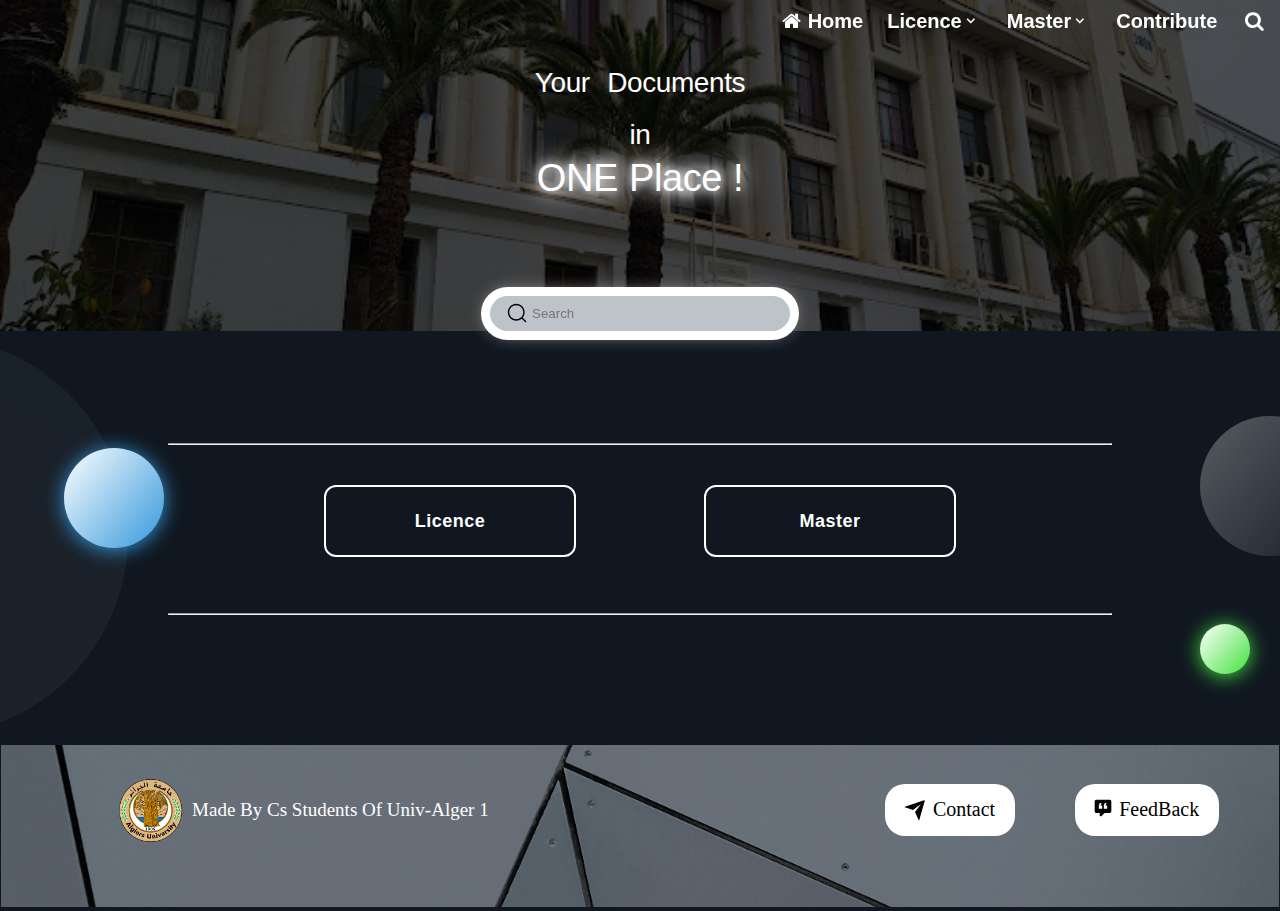
<file: index.html>
<!DOCTYPE html>
<html lang="en">
<head>
    <meta charset="UTF-8">
    <meta name="viewport" content="width=device-width, initial-scale=1.0">
    <link rel="stylesheet" href="./Style/style.css">
    <link rel="stylesheet" href="https://cdnjs.cloudflare.com/ajax/libs/font-awesome/4.7.0/css/font-awesome.min.css">
    <link rel="stylesheet" href="https://unpkg.com/boxicons@2.1.4/css/boxicons.min.css" />
    <script src="./Logic/dropdown.js"></script>
    <link rel="icon" type="image/png" href="./Images/Logo.png"/>
    <title>D</title>
</head>
<body>
<!-- Nav -->
 <div class="img">
    <nav class="nav">
     <ul> 
        <li><button class="navbtn" onclick="Home()"><i class="fa fa-fw fa-home"></i>Home</button></li>
        <li>
          <button class="navbtn" id="navbtn" onclick="Licence()" onclick="toggleDropdown(event, 'dropdown1')">Licence<i class="bx bx-chevron-down" id="arrow"></i></button>
          <div class="dropdown" id="dropdown1">
            <a href="./Pages/L1.html">L1</a>
            <a href="./Pages/L2.html">L2</a>
            <a href="./Pages/L3.html">L3</a>
          </div>
        </li>
        <li>
          <button class="navbtn" id="navbtn" onclick="Master()" onclick="toggleDropdown(event, 'dropdown2')">Master<i class="bx bx-chevron-down" id="arrow"></i></button>
          <div class="dropdown" id="dropdown2">
            <a href="./Pages/Master.html">M1</a>
            <a href="./Pages/Master.html">M2</a>
          </div>
        </li>
        <li><button class="navbtn" onclick="Contr()">Contribute</button></li>
        <li><button class="navbtn" id="SearchIcon"><i class="fa fa-fw fa-search"></i></button></li>
     </ul>
    </nav>
     <h1 class="headtxt">Your Documents <br></h1> <pre class="in">in</pre> 
      <h4 class="onep">ONE Place !</h4>

      <div class="group">
        <svg class="icon" aria-hidden="true" viewBox="0 0 24 24">
          <g>
              <path d="M21.53 20.47l-3.66-3.66C19.195 15.24 20 13.214 20 11c0-4.97-4.03-9-9-9s-9 4.03-9 9 4.03 9 9 9c2.215 0 4.24-.804 5.808-2.13l3.66 3.66c.147.146.34.22.53.22s.385-.073.53-.22c.295-.293.295-.767.002-1.06zM3.5 11c0-4.135 3.365-7.5 7.5-7.5s7.5 3.365 7.5 7.5-3.365 7.5-7.5 7.5-7.5-3.365-7.5-7.5z"></path>
          </g>
      </svg>
        <input type="search" placeholder="Search" class="input" id="search-input">
        <ul id="suggestions-list"></ul>
      </div>
</div>
<br><br><br><br>
<hr class="line">
<div class="circle0"></div>
<div class="circle1"></div>
<div class="circle2"></div>
<div class="circle5"></div>
<div class="hom">
<ul class="button-list">
    <li><button class="btn1" onclick="Licence()"><p>Licence</p></button></li>
    <li><button class="btn2" onclick="Master()"><p>Master</p></button></li>
</ul>
</div>
<hr class="gif">

<!-- Footer -->
<br>
<footer class="footer">
  <br>
    <img class="logo" src="./Images/Logo.png" >
    <p class="copyright">Made By Cs Students Of Univ-Alger 1<p>
      
      <div class="footer-content">
        <button class="cbtn" onclick="Contact()">
        <div class="svg-wrapper-1">
          <div class="svg-wrapper">
            <svg
              xmlns="http://www.w3.org/2000/svg"
              viewBox="0 0 24 24"
              width="24"
              height="24"
            >
              <path fill="none" d="M0 0h24v24H0z"></path>
              <path
                fill="currentColor"
                d="M1.946 9.315c-.522-.174-.527-.455.01-.634l19.087-6.362c.529-.176.832.12.684.638l-5.454 19.086c-.15.529-.455.547-.679.045L12 14l6-8-8 6-8.054-2.685z"
              ></path>
            </svg>
          </div>
        </div>
        <span>Contact</span>
      </button>
        <button class="cbtn" onclick="Feedback()">
        <div class="svg-wrapper-1">
          <div class="svg-wrapper">
            <svg xmlns="http://www.w3.org/2000/svg" width="1em" height="1em" viewBox="0 0 24 24"><path fill="currentColor" d="M20 2H4c-1.1 0-2 .9-2 2v12c0 1.1.9 2 2 2h4v3c0 .6.4 1 1 1h.5c.2 0 .5-.1.7-.3l3.7-3.7H20c1.1 0 2-.9 2-2V4c0-1.1-.9-2-2-2m-9 11H7V8.8L8.3 6h2L8.9 9H11zm6 0h-4V8.8L14.3 6h2l-1.4 3H17z"/></svg>
          </div>
        </div>
        <span>FeedBack</span>
      </button>
    </div>
</footer>

<!-- Pages Paths Functions -->
<script>
function Home(){window.location.href = "./index.html";}
function Licence(){window.location.href = "./Pages/Licence.html";}
function Master(){window.location.href = "./Pages/Master.html";}
function Contr(){window.location.href = "./Pages/Contribution.html";}
function Contact(){window.location.href = "./Pages/contact.html";}
function Feedback(){window.location.href = "./Pages/feedback.html";}
</script>

<!-- Dropdown Call Script -->
<script>
  document.addEventListener("DOMContentLoaded", function() {
    handleButtonEvents();
    handleDropdownEvents();
    handleCloseDropdown();
  });
</script>

<script src="./Logic/search.js"></script>
</body>
</html>
</file>
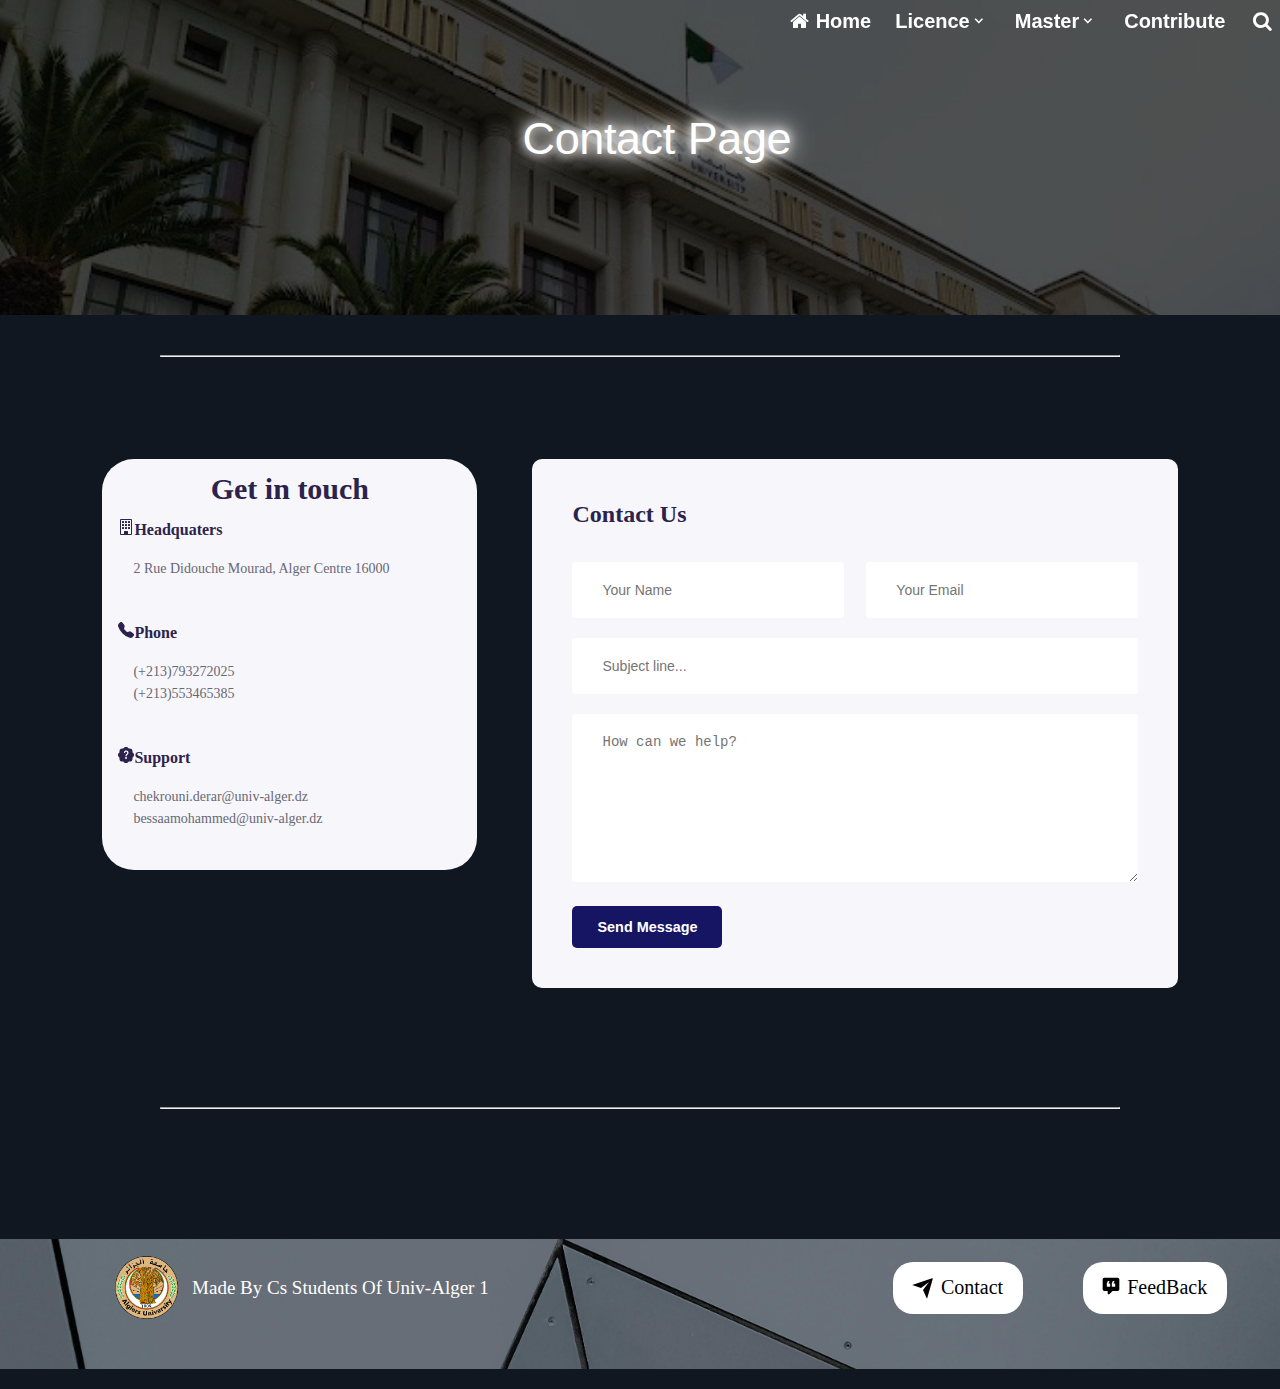
<file: Pages/contact.html>
<!DOCTYPE html>
<html lang="en">
<head>
	<meta charset="UTF-8">
	<meta name="viewport" content="width=device-width, initial-scale=1.0">
	<title>Contact</title>
	<link rel="stylesheet" href="https://cdnjs.cloudflare.com/ajax/libs/font-awesome/4.7.0/css/font-awesome.min.css">
	<link rel="stylesheet" href="https://unpkg.com/boxicons@2.1.4/css/boxicons.min.css" />
	<link rel="stylesheet" href="../Style/contact.css">
	<link rel="stylesheet" href="../Style/style.css">
	<script src="../Logic/dropdown.js"></script>
</head>
<body>
    <div class="img2">
        <nav class="nav">
            <ul>
                <li><button class="navbtn" onclick="Home()"><i class="fa fa-fw fa-home"></i>Home</button></li>
                <li>
					<button class="navbtn" id="navbtn" onclick="Licence()" onclick="toggleDropdown(event, 'dropdown1')">Licence<i class="bx bx-chevron-down" id="arrow"></i></button>
					<div class="dropdown" id="dropdown1">
					  <a href="./L1.html">L1</a>
					  <a href="./L2.html">L2</a>
					  <a href="./L3.html">L3</a>
					</div>
				  </li>
				  <li>
					<button class="navbtn" id="navbtn" onclick="Master()" onclick="toggleDropdown(event, 'dropdown2')">Master<i class="bx bx-chevron-down" id="arrow"></i></button>
					<div class="dropdown" id="dropdown2">
					  <a href="./Master.html">M1</a>
					  <a href="./Master.html">M2</a>
					</div>
				  </li>
                <li><button class="navbtn" onclick="Contr()">Contribute</button></li>
                <li><button class="navbtn"><i class="fa fa-fw fa-search"></i></button></li>
             </ul>
            </nav>
         <h1 class="headtxt1">Contact Page</h1>    
     </div>
	 <hr class="line">

	<section id="contact">
		<div class="getin">
			<br>
			<h2>Get in touch</h2>
			<div class="getin-details">
				<h3><svg xmlns="http://www.w3.org/2000/svg" width="16" height="16" fill="currentColor" class="bi bi-building" viewBox="0 0 16 16">
					<path d="M4 2.5a.5.5 0 0 1 .5-.5h1a.5.5 0 0 1 .5.5v1a.5.5 0 0 1-.5.5h-1a.5.5 0 0 1-.5-.5zm3 0a.5.5 0 0 1 .5-.5h1a.5.5 0 0 1 .5.5v1a.5.5 0 0 1-.5.5h-1a.5.5 0 0 1-.5-.5zm3.5-.5a.5.5 0 0 0-.5.5v1a.5.5 0 0 0 .5.5h1a.5.5 0 0 0 .5-.5v-1a.5.5 0 0 0-.5-.5zM4 5.5a.5.5 0 0 1 .5-.5h1a.5.5 0 0 1 .5.5v1a.5.5 0 0 1-.5.5h-1a.5.5 0 0 1-.5-.5zM7.5 5a.5.5 0 0 0-.5.5v1a.5.5 0 0 0 .5.5h1a.5.5 0 0 0 .5-.5v-1a.5.5 0 0 0-.5-.5zm2.5.5a.5.5 0 0 1 .5-.5h1a.5.5 0 0 1 .5.5v1a.5.5 0 0 1-.5.5h-1a.5.5 0 0 1-.5-.5zM4.5 8a.5.5 0 0 0-.5.5v1a.5.5 0 0 0 .5.5h1a.5.5 0 0 0 .5-.5v-1a.5.5 0 0 0-.5-.5zm2.5.5a.5.5 0 0 1 .5-.5h1a.5.5 0 0 1 .5.5v1a.5.5 0 0 1-.5.5h-1a.5.5 0 0 1-.5-.5zm3.5-.5a.5.5 0 0 0-.5.5v1a.5.5 0 0 0 .5.5h1a.5.5 0 0 0 .5-.5v-1a.5.5 0 0 0-.5-.5z"/>
					<path d="M2 1a1 1 0 0 1 1-1h10a1 1 0 0 1 1 1v14a1 1 0 0 1-1 1H3a1 1 0 0 1-1-1zm11 0H3v14h3v-2.5a.5.5 0 0 1 .5-.5h3a.5.5 0 0 1 .5.5V15h3z"/>
				  </svg>Headquaters</h3>
				<div>
					<i class="map"></i>
					<p>2 Rue Didouche Mourad, Alger Centre 16000</p>
				</div>

				<h3><svg xmlns="http://www.w3.org/2000/svg" width="16" height="16" fill="currentColor" class="bi bi-telephone-fill" viewBox="0 0 16 16">
					<path fill-rule="evenodd" d="M1.885.511a1.745 1.745 0 0 1 2.61.163L6.29 2.98c.329.423.445.974.315 1.494l-.547 2.19a.68.68 0 0 0 .178.643l2.457 2.457a.68.68 0 0 0 .644.178l2.189-.547a1.75 1.75 0 0 1 1.494.315l2.306 1.794c.829.645.905 1.87.163 2.611l-1.034 1.034c-.74.74-1.846 1.065-2.877.702a18.6 18.6 0 0 1-7.01-4.42 18.6 18.6 0 0 1-4.42-7.009c-.362-1.03-.037-2.137.703-2.877z"/>
				  </svg>Phone</h3>
				<div>
					<i class="phone"></i>
					<p>(+213)793272025<br>(+213)553465385</p>
				</div>

				<h3><svg xmlns="http://www.w3.org/2000/svg" width="16" height="16" fill="currentColor" class="bi bi-patch-question-fill" viewBox="0 0 16 16">
					<path d="M5.933.87a2.89 2.89 0 0 1 4.134 0l.622.638.89-.011a2.89 2.89 0 0 1 2.924 2.924l-.01.89.636.622a2.89 2.89 0 0 1 0 4.134l-.637.622.011.89a2.89 2.89 0 0 1-2.924 2.924l-.89-.01-.622.636a2.89 2.89 0 0 1-4.134 0l-.622-.637-.89.011a2.89 2.89 0 0 1-2.924-2.924l.01-.89-.636-.622a2.89 2.89 0 0 1 0-4.134l.637-.622-.011-.89a2.89 2.89 0 0 1 2.924-2.924l.89.01zM7.002 11a1 1 0 1 0 2 0 1 1 0 0 0-2 0m1.602-2.027c.04-.534.198-.815.846-1.26.674-.475 1.05-1.09 1.05-1.986 0-1.325-.92-2.227-2.262-2.227-1.02 0-1.792.492-2.1 1.29A1.7 1.7 0 0 0 6 5.48c0 .393.203.64.545.64.272 0 .455-.147.564-.51.158-.592.525-.915 1.074-.915.61 0 1.03.446 1.03 1.084 0 .563-.208.885-.822 1.325-.619.433-.926.914-.926 1.64v.111c0 .428.208.745.585.745.336 0 .504-.24.554-.627"/>
				  </svg>Support</h3>
				<div>
					<i class="envelope"></i>
					<p>chekrouni.derar@univ-alger.dz<br>bessaamohammed@univ-alger.dz</p>
				</div>
			</div>
		</div>

		<div class="form">
			<h4>Contact Us</h4>
			<p></p>
			<div class="form-row">
				<input type="text" placeholder="Your Name">
				<input type="email" placeholder="Your Email">
			</div>
			<div class="form-col">
				<input type="text" placeholder="Subject line...">
			</div>
			<div class="form-col">
				<textarea name="" id="" cols="30" rows="8" placeholder="How can we help?"></textarea>
			</div>

			<div class="form-col">
				<button>Send Message</button>
			</div>
		</div>
	</section>
	<hr class="gif">
	<br>
	<footer class="footer">
		<br>
		  <img class="logo" src="../Images/Logo.png" >
		  <p class="copyright">Made By Cs Students Of Univ-Alger 1<p>
			
			<div class="footer-content">
			  <button class="cbtn" onclick="Contact()">
			  <div class="svg-wrapper-1">
				<div class="svg-wrapper">
				  <svg
					xmlns="http://www.w3.org/2000/svg"
					viewBox="0 0 24 24"
					width="24"
					height="24"
				  >
					<path fill="none" d="M0 0h24v24H0z"></path>
					<path
					  fill="currentColor"
					  d="M1.946 9.315c-.522-.174-.527-.455.01-.634l19.087-6.362c.529-.176.832.12.684.638l-5.454 19.086c-.15.529-.455.547-.679.045L12 14l6-8-8 6-8.054-2.685z"
					></path>
				  </svg>
				</div>
			  </div>
			  <span>Contact</span>
			</button>
			  <button class="cbtn" onclick="Feedback()">
			  <div class="svg-wrapper-1">
				<div class="svg-wrapper">
				  <svg xmlns="http://www.w3.org/2000/svg" width="1em" height="1em" viewBox="0 0 24 24"><path fill="currentColor" d="M20 2H4c-1.1 0-2 .9-2 2v12c0 1.1.9 2 2 2h4v3c0 .6.4 1 1 1h.5c.2 0 .5-.1.7-.3l3.7-3.7H20c1.1 0 2-.9 2-2V4c0-1.1-.9-2-2-2m-9 11H7V8.8L8.3 6h2L8.9 9H11zm6 0h-4V8.8L14.3 6h2l-1.4 3H17z"/></svg>
				</div>
			  </div>
			  <span>FeedBack</span>
			</button>
		  </div>
	  </footer>

<!-- Dropdown Call Script -->
<script>
	document.addEventListener("DOMContentLoaded", function() {
	  handleButtonEvents();
	  handleDropdownEvents();
	  handleCloseDropdown();
	});
</script>
</body>
</html>
</file>
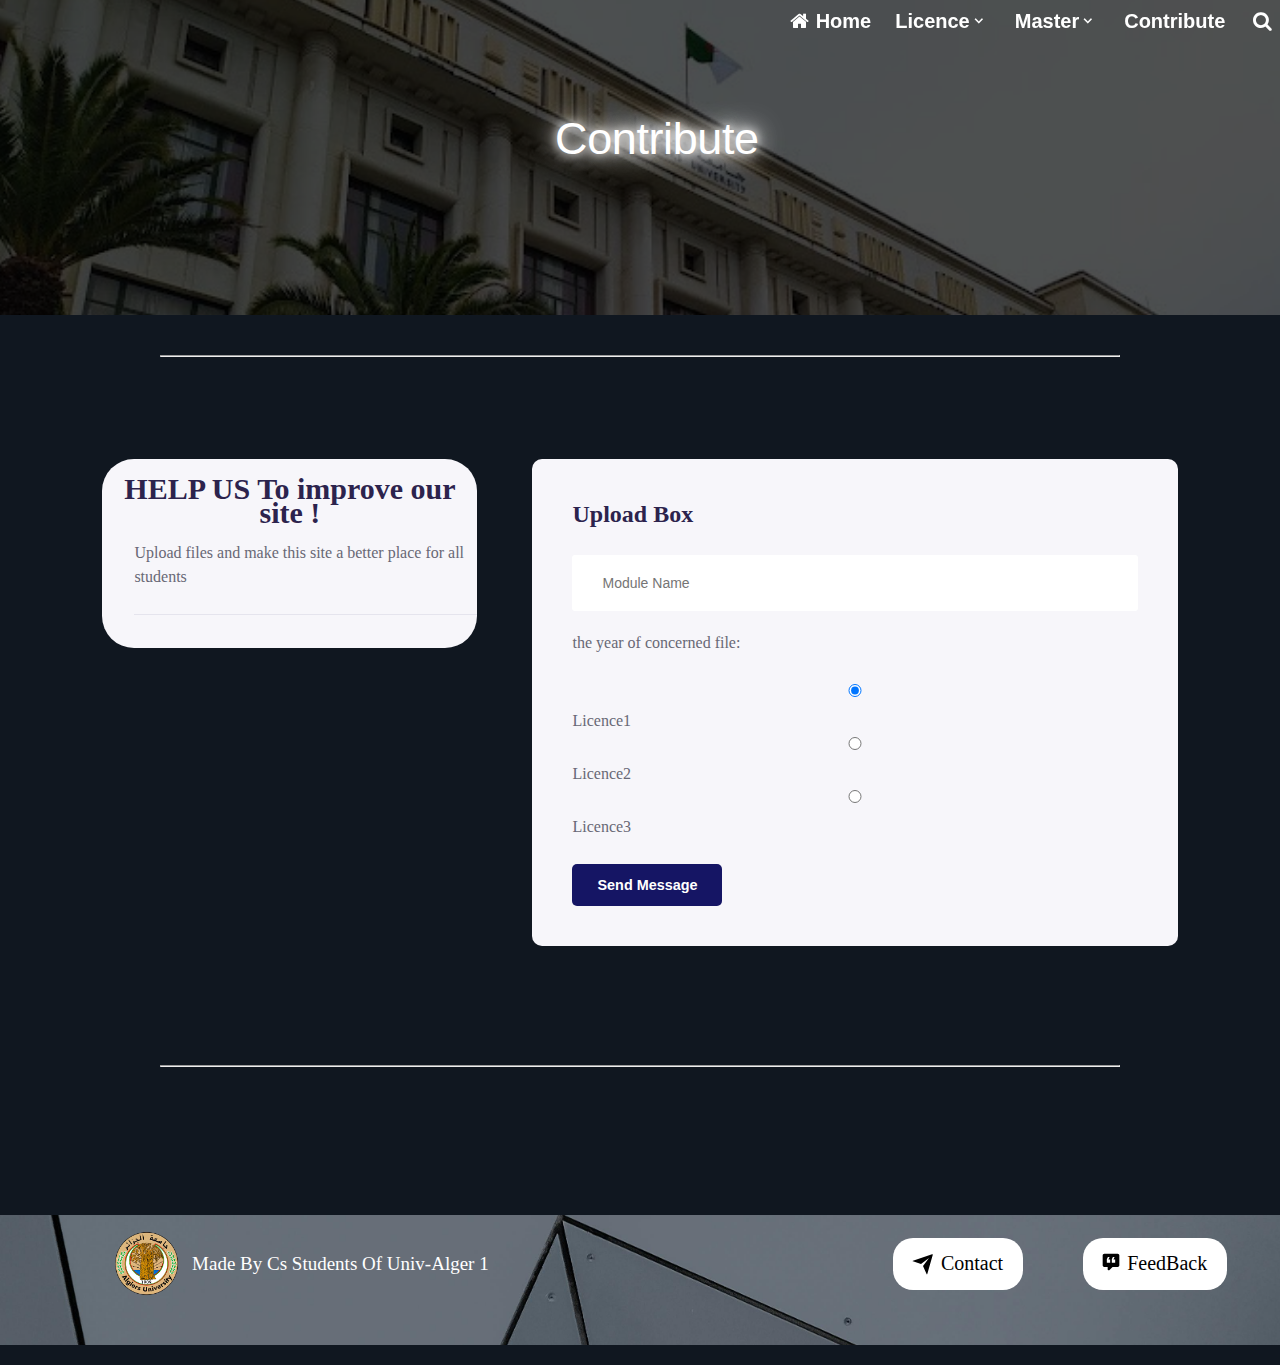
<file: Pages/Contribution.html>
<!DOCTYPE html>
<html lang="en">
<head>
    <meta charset="UTF-8">
    <meta name="viewport" content="width=device-width, initial-scale=1.0">
    <title>Document</title>
    <link rel="stylesheet" href="https://cdnjs.cloudflare.com/ajax/libs/font-awesome/4.7.0/css/font-awesome.min.css">
    <link rel="stylesheet" href="https://unpkg.com/boxicons@2.1.4/css/boxicons.min.css" />
    <link rel="stylesheet" href="../Style/style.css">
    <link rel="stylesheet" href="../Style/contact.css">
    <script src="../Logic/dropdown.js"></script>
</head>
<body>
  <div class="img2">
    <nav class="nav">
        <ul>
            <li><button class="navbtn" onclick="Home()"><i class="fa fa-fw fa-home"></i>Home</button></li>
            <li>
              <button class="navbtn" id="navbtn" onclick="Licence()" onclick="toggleDropdown(event, 'dropdown1')">Licence<i class="bx bx-chevron-down" id="arrow"></i></button>
              <div class="dropdown" id="dropdown1">
                <a href="./L1.html">L1</a>
                <a href="./L2.html">L2</a>
                <a href="./L3.html">L3</a>
              </div>
            </li>
            <li>
              <button class="navbtn" id="navbtn" onclick="Master()" onclick="toggleDropdown(event, 'dropdown2')">Master<i class="bx bx-chevron-down" id="arrow"></i></button>
              <div class="dropdown" id="dropdown2">
                <a href="./Master.html">M1</a>
                <a href="./Master.html">M2</a>
              </div>
            </li>
            <li><button class="navbtn" onclick="Contr()">Contribute</button></li>
            <li><button class="navbtn"><i class="fa fa-fw fa-search"></i></button></li>
         </ul>
        </nav>
     <h1 class="headtxt1">Contribute</h1>    
 </div>
<hr class="line">
  <section id="contact">
		<div class="getin">
			<br>
       <h2>HELP US To improve our site !</h2> 
       <p>Upload files and make this site a better place for all students</p> 
			</div>
			</div>
		</div>

		<div class="form">
			<h4>Upload Box</h4>
      <br>
			<div class="form-col">
				<input type="text" placeholder="Module Name">
			</div>
		<div class="form-module">
    </label> 
    <div class="radio-lic"> 
      <label>
        <p> the year of concerned file:<p>
      </label>
        <input type="radio" id="Licence1" 
               name="Lic" value="Licence1" checked> 
        <label for="Licence1">Licence1</label> 

        <input type="radio" id="Licence2" 
               name="Lic" value="Licence2"> 
        <label for="Licence2">Licence2</label> 
        
        <input type="radio" id="Licence3" 
               name="Lic" value="Licence3"> 
        <label for="Licence3">Licence3</label> 
    </div> 
		     </label>
		</div>

			<div class="form-col">
				<button>Send Message</button>
			</div>
		</div>
	</section>
	<hr class="gif">
	<br>
<br>
<footer class="footer">
  <br>
    <img class="logo" src="../Images/Logo.png" >
    <p class="copyright">Made By Cs Students Of Univ-Alger 1<p>
      
      <div class="footer-content">
        <button class="cbtn" onclick="Contact()">
        <div class="svg-wrapper-1">
          <div class="svg-wrapper">
            <svg
              xmlns="http://www.w3.org/2000/svg"
              viewBox="0 0 24 24"
              width="24"
              height="24"
            >
              <path fill="none" d="M0 0h24v24H0z"></path>
              <path
                fill="currentColor"
                d="M1.946 9.315c-.522-.174-.527-.455.01-.634l19.087-6.362c.529-.176.832.12.684.638l-5.454 19.086c-.15.529-.455.547-.679.045L12 14l6-8-8 6-8.054-2.685z"
              ></path>
            </svg>
          </div>
        </div>
        <span>Contact</span>
      </button>
        <button class="cbtn" onclick="Feedback()">
        <div class="svg-wrapper-1">
          <div class="svg-wrapper">
            <svg xmlns="http://www.w3.org/2000/svg" width="1em" height="1em" viewBox="0 0 24 24"><path fill="currentColor" d="M20 2H4c-1.1 0-2 .9-2 2v12c0 1.1.9 2 2 2h4v3c0 .6.4 1 1 1h.5c.2 0 .5-.1.7-.3l3.7-3.7H20c1.1 0 2-.9 2-2V4c0-1.1-.9-2-2-2m-9 11H7V8.8L8.3 6h2L8.9 9H11zm6 0h-4V8.8L14.3 6h2l-1.4 3H17z"/></svg>
          </div>
        </div>
        <span>FeedBack</span>
      </button>
    </div>
</footer>

<!-- Dropdown Call Script -->
<script>
  document.addEventListener("DOMContentLoaded", function() {
    handleButtonEvents();
    handleDropdownEvents();
    handleCloseDropdown();
  });
</script>
</body>
</html>
</file>
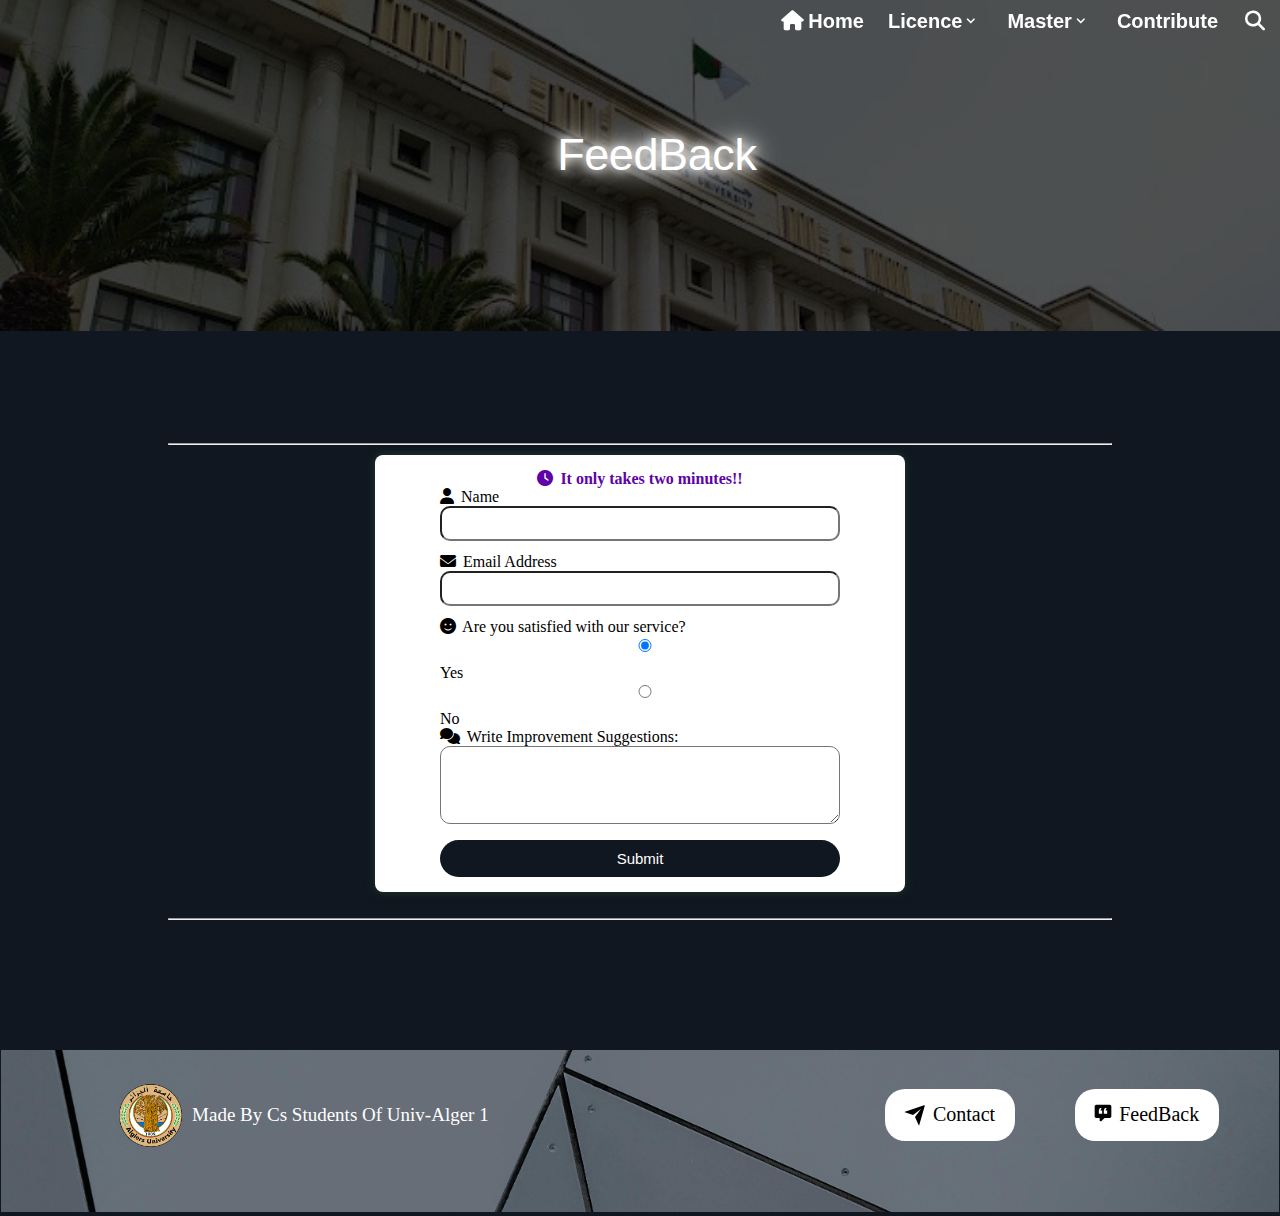
<file: Pages/feedback.html>
<!DOCTYPE html>
<html lang="en">
<head>
    <meta charset="UTF-8">
    <meta name="viewport" content="width=device-width, initial-scale=1.0">
    <link rel="stylesheet" href= "https://cdnjs.cloudflare.com/ajax/libs/font-awesome/6.5.1/css/all.min.css"> 
    <link rel="stylesheet" href="https://unpkg.com/boxicons@2.1.4/css/boxicons.min.css" />
    <link rel="stylesheet" href="../Style/style.css">
    <script src="../Logic/dropdown.js"></script>
    <link rel="icon" href=""/>

</head>
<body>

<!-- Nav -->

 <div class="img2">
    <nav class="nav">
     <ul>
      <li><button class="navbtn" onclick="Home()"><i class="fa fa-fw fa-home"></i>Home</button></li>
      <li>
        <button class="navbtn" id="navbtn" onclick="Licence()" onclick="toggleDropdown(event, 'dropdown1')">Licence<i class="bx bx-chevron-down" id="arrow"></i></button>
        <div class="dropdown" id="dropdown1">
          <a href="./L1.html">L1</a>
          <a href="./L2.html">L2</a>
          <a href="./L3.html">L3</a>
        </div>
      </li>
      <li>
        <button class="navbtn" id="navbtn" onclick="Master()" onclick="toggleDropdown(event, 'dropdown2')">Master<i class="bx bx-chevron-down" id="arrow"></i></button>
        <div class="dropdown" id="dropdown2">
          <a href="./Master.html">M1</a>
          <a href="./Master.html">M2</a>
        </div>
      </li>
      <li><button class="navbtn" onclick="Contr()">Contribute</button></li>
      <li><button class="navbtn"><i class="fa fa-fw fa-search"></i></button></li>
     </ul>
    </nav>
     <h1 class="headtxt1">FeedBack</h1>
 </div>
<br><br><br><br>
<hr class="line">
<div class="sub">
  <div class="form-box"> 
    <div class="textup"> 
        <i class="fa fa-solid fa-clock"></i> 
        It only takes two minutes!! 
    </div> 
    <form> 
        <label for="uname"> 
            <i class="fa fa-solid fa-user"></i> 
            Name 
        </label> 
        <input type="text" id="uname" 
               name="uname" required> 

        <label for="email"> 
            <i class="fa fa-solid fa-envelope"></i> 
            Email Address 
        </label> 
        <input type="email" id="email" 
               name="email" required> 
        <label> 
            <i class="fa-solid fa-face-smile"></i> 
            Are you satisfied with our service? 
        </label> 
        <div class="radio-group"> 
            <input type="radio" id="yes" 
                   name="satisfy" value="yes" checked> 
            <label for="yes">Yes</label> 

            <input type="radio" id="no" 
                   name="satisfy" value="no"> 
            <label for="no">No</label> 
        </div> 

        <label for="msg"> 
            <i class="fa-solid fa-comments" 
               style="margin-right: 3px;"></i> 
            Write Improvement Suggestions: 
        </label> 
        <textarea id="msg" name="msg" 
                  rows="4" cols="10" required> 
        </textarea> 
        <button class="bttn" type="submit"> 
            Submit 
        </button> 
    </form> 
</div> 
</div>
<hr class="gif">

<!-- Footer -->
<br>
<footer class="footer">
  <br>
    <img class="logo" src="../Images/Logo.png" >
    <p class="copyright">Made By Cs Students Of Univ-Alger 1<p>
      
      <div class="footer-content">
        <button class="cbtn" onclick="Contact()">
        <div class="svg-wrapper-1">
          <div class="svg-wrapper">
            <svg
              xmlns="http://www.w3.org/2000/svg"
              viewBox="0 0 24 24"
              width="24"
              height="24"
            >
              <path fill="none" d="M0 0h24v24H0z"></path>
              <path
                fill="currentColor"
                d="M1.946 9.315c-.522-.174-.527-.455.01-.634l19.087-6.362c.529-.176.832.12.684.638l-5.454 19.086c-.15.529-.455.547-.679.045L12 14l6-8-8 6-8.054-2.685z"
              ></path>
            </svg>
          </div>
        </div>
        <span>Contact</span>
      </button>
        <button class="cbtn" onclick="Feedback()">
        <div class="svg-wrapper-1">
          <div class="svg-wrapper">
            <svg xmlns="http://www.w3.org/2000/svg" width="1em" height="1em" viewBox="0 0 24 24"><path fill="currentColor" d="M20 2H4c-1.1 0-2 .9-2 2v12c0 1.1.9 2 2 2h4v3c0 .6.4 1 1 1h.5c.2 0 .5-.1.7-.3l3.7-3.7H20c1.1 0 2-.9 2-2V4c0-1.1-.9-2-2-2m-9 11H7V8.8L8.3 6h2L8.9 9H11zm6 0h-4V8.8L14.3 6h2l-1.4 3H17z"/></svg>
          </div>
        </div>
        <span>FeedBack</span>
      </button>
    </div>
</footer>

<!-- Dropdown Call Script -->
<script>
  document.addEventListener("DOMContentLoaded", function() {
    handleButtonEvents();
    handleDropdownEvents();
    handleCloseDropdown();
  });
</script>
</body>
</html>
</file>
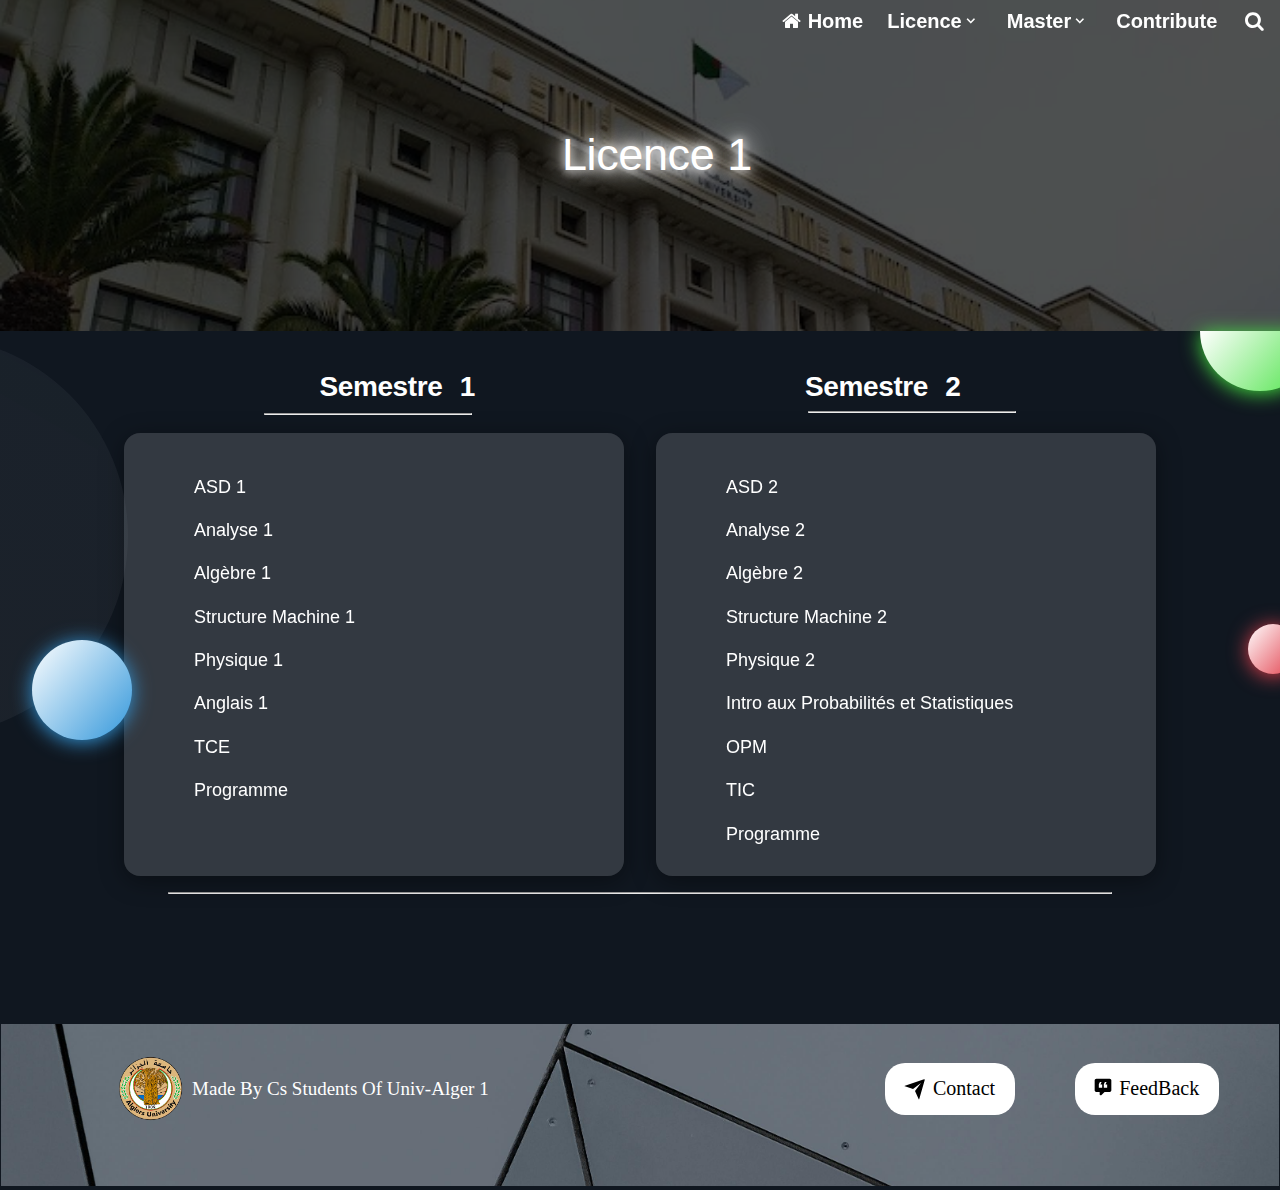
<file: Pages/L1.html>
<!DOCTYPE html>
<html lang="en">
<head>
    <meta charset="UTF-8">
    <meta name="viewport" content="width=device-width, initial-scale=1.0">
    <title></title>
    <link rel="stylesheet" href="https://cdnjs.cloudflare.com/ajax/libs/font-awesome/4.7.0/css/font-awesome.min.css">
    <link rel="stylesheet" href="https://unpkg.com/boxicons@2.1.4/css/boxicons.min.css" />
    <link rel="stylesheet" href="../Style/style.css">
    <script src="../Logic/dropdown.js"></script>
</head>
<body>
    <div class="img2">
        <nav class="nav">
            <ul>
                <li><button class="navbtn" onclick="Home()"><i class="fa fa-fw fa-home"></i>Home</button></li>
                <li>
                    <button class="navbtn" id="navbtn" onclick="Licence()" onclick="toggleDropdown(event, 'dropdown1')">Licence<i class="bx bx-chevron-down" id="arrow"></i></button>
                    <div class="dropdown" id="dropdown1">
                      <a href="./L1.html">L1</a>
                      <a href="./L2.html">L2</a>
                      <a href="./L3.html">L3</a>
                    </div>
                  </li>
                  <li>
                    <button class="navbtn" id="navbtn" onclick="Master()" onclick="toggleDropdown(event, 'dropdown2')">Master<i class="bx bx-chevron-down" id="arrow"></i></button>
                    <div class="dropdown" id="dropdown2">
                      <a href="./Master.html">M1</a>
                      <a href="./Master.html">M2</a>
                    </div>
                  </li>
                <li><button class="navbtn" onclick="Contr()">Contribute</button></li>
                <li><button class="navbtn"><i class="fa fa-fw fa-search"></i></button></li>
             </ul>
            </nav>
         <h1 class="headtxt1">Licence 1</h1>    
     </div>
  <h2 class="headtxt3">Semestre 1&nbsp;&nbsp;&nbsp;&nbsp;&nbsp;&nbsp;&nbsp;&nbsp;&nbsp;&nbsp;&nbsp;&nbsp;
                            &nbsp;&nbsp;&nbsp;&nbsp;&nbsp;&nbsp;Semestre 2</h2>
<br><br> 
<hr class="line2">
<hr class="line1">
<div class="circle0"></div>
<div class="circle6"></div>
<div class="circle7"></div>
<div class="circle8"></div>
<br>
    <div class="Home">
            <div class="Hdesk">
                <div class="Sholder">
                    <div class="S_Mod">
                        <div class="Mod">
                            <div class="Header">
                                <div class="IconCont"></div>
                                <a href="https://drive.google.com/drive/folders/1Kh8l9c2xD3bw2lBD6_iq-GyG4SkLre-s?usp=drive_link" rel="noreferrer" target="_blank">ASD 1</a>
                            </div>
                        </div>
                        <div class="Mod">
                            <div class="Header">
                                <div class="IconCont">
                                </div>
                                <a href="https://drive.google.com/drive/folders/1NxMkbDB768M-yKSPEkopOlPJwIzR92Hb?usp=drive_link" rel="noreferrer" target="_blank">Analyse 1</a>
                            </div>
                        </div>
                        <div class="Mod">
                            <div class="Header">
                                <div class="IconCont">
                                </div>
                                <a href="https://drive.google.com/drive/folders/1qCnFgvtYx3kwuv_gvVY2MrXI27VCeboO?usp=drive_link" rel="noreferrer" target="_blank">Algèbre 1</a>
                            </div>
                        </div>
                        <div class="Mod">
                            <div class="Header">
                                <div class="IconCont">
                                </div>
                                <a href="https://drive.google.com/drive/folders/188QaTfQQzu3cRlRKkKATD2nsnbyBUfXK?usp=drive_link" rel="noreferrer" target="_blank">Structure Machine 1</a>
                            </div>
                        </div>
                        <div class="Mod">
                            <div class="Header">
                                <div class="IconCont">
                                </div>
                                <a href="https://drive.google.com/drive/folders/1kYwLRdn9Of6CaoRtBxp5m_8bRBonY4hu?usp=drive_link" rel="noreferrer" target="_blank">Physique 1</a>
                            </div>
                        </div>
                        <div class="Mod">
                            <div class="Header">
                                <div class="IconCont">
                                </div>
                                <a href="https://drive.google.com/drive/folders/1tZrOh8sqDCcGh27Hv5Pc-9ZP2JENxjbn?usp=drive_link" rel="noreferrer" target="_blank">Anglais 1</a>
                            </div>
                        </div>
                        <div class="Mod">
                            <div class="Header">
                                <div class="IconCont">
                                </div>
                                <a href="https://drive.google.com/drive/folders/1CCqSDp5IuQYGCw3YnDf3nlvtmpvcTZMx?usp=drive_link" rel="noreferrer" target="_blank">TCE</a>
                            </div>
                        </div>
                        <div class="Mod">
                            <div class="Header">
                                <div class="IconCont">
                                </div>
                                <a href="https://drive.google.com/file/d/14SltZX9H1MTV8zDUY0KhUXqg3HdI-wSg/view?usp=drive_link" rel="noreferrer" target="_blank">Programme</a>
                            </div>
                        </div>
                        <div></div>
                    </div>
                </div>
                <div class="Sholder">
                    <div class="S_Mod">
                        <div class="Mod">
                            <div class="Header">
                                <div class="IconCont"></div>
                                <a href="https://drive.google.com/drive/folders/1sh-sAjEvI90XpxHqkWrGO8LR0NynpcyD?usp=drive_link" rel="noreferrer" target="_blank">ASD 2</a>
                            </div>
                        </div>
                        <div class="Mod">
                            <div class="Header">
                                <div class="IconCont"></div>
                                <a href="https://drive.google.com/drive/folders/1huerT2GDaT0FVbgTWqaq1JYFJRfeFu4p?usp=drive_link" rel="noreferrer" target="_blank">Analyse 2</a>
                            </div>
                        </div>
                        <div class="Mod">
                            <div class="Header">
                                <div class="IconCont"></div>
                                <a href="https://drive.google.com/drive/folders/19jvImEf-asygBk8usF1MD_1B1cRPibcY?usp=drive_link" rel="noreferrer" target="_blank">Algèbre 2</a>
                            </div>
                        </div>
                        <div class="Mod">
                            <div class="Header">
                                <div class="IconCont"></div>
                                <a href="https://drive.google.com/drive/folders/1Md-9A9LwtKGXqBDm3qdG04qVwcfCIvjq?usp=drive_link" rel="noreferrer" target="_blank">Structure Machine 2</a>
                            </div>
                        </div>
                        <div class="Mod">
                            <div class="Header">
                                <div class="IconCont"> </div>
                                <a href="https://drive.google.com/drive/folders/16DJUvmGQ5rAWBFAYzkilEGSuqBHhKdND?usp=drive_link" rel="noreferrer" target="_blank">Physique 2</a>
                            </div>
                        </div>
                        <div class="Mod">
                            <div class="Header">
                                <div class="IconCont"></div>
                                <a href="https://drive.google.com/drive/folders/1BnH0R79D6R8vFfHpk_N-az4jEo6pTD3p?usp=drive_link" rel="noreferrer" target="_blank">Intro aux Probabilités et Statistiques</a>
                            </div>
                        </div>
                        <div class="Mod">
                            <div class="Header">
                                <div class="IconCont"></div>
                                <a href="https://drive.google.com/drive/folders/1UyhX9iCKT1va8agnRuG6e0n4ywVHhWP9?usp=drive_link" rel="noopener noreferrer" target="_blank">OPM</a>
                            </div>
                        </div>
                        <div class="Mod">
                            <div class="Header">
                                <div class="IconCont"></div>
                                <a href="https://drive.google.com/drive/folders/1C9TMU6UdnDkn82VDGX4v5LPPe_72L2f0?usp=drive_link" rel="noreferrer" target="_blank">TIC</a>
                            </div>
                        </div>
                        <div class="Mod">
                            <div class="Header">
                                <div class="IconCont"></div>
                                <a href="https://drive.google.com/file/d/1IWpkXTUi5FK6f09UjrsYCdbnqH6c9RCr/view?usp=drive_link" rel="noreferrer" target="_blank">Programme</a>
                            </div>
                        </div>
                    </div>
                </div>
            </div>
            </div>
       
        <hr class="gif">
        <br>
<footer class="footer">
            <br>
              <img class="logo" src="../Images/Logo.png" >
              <p class="copyright">Made By Cs Students Of Univ-Alger 1<p>
                
                <div class="footer-content">
                  <button class="cbtn" onclick="Contact()">
                  <div class="svg-wrapper-1">
                    <div class="svg-wrapper">
                      <svg
                        xmlns="http://www.w3.org/2000/svg"
                        viewBox="0 0 24 24"
                        width="24"
                        height="24"
                      >
                        <path fill="none" d="M0 0h24v24H0z"></path>
                        <path
                          fill="currentColor"
                          d="M1.946 9.315c-.522-.174-.527-.455.01-.634l19.087-6.362c.529-.176.832.12.684.638l-5.454 19.086c-.15.529-.455.547-.679.045L12 14l6-8-8 6-8.054-2.685z"
                        ></path>
                      </svg>
                    </div>
                  </div>
                  <span>Contact</span>
                </button>
                  <button class="cbtn" onclick="Feedback()">
                  <div class="svg-wrapper-1">
                    <div class="svg-wrapper">
                      <svg xmlns="http://www.w3.org/2000/svg" width="1em" height="1em" viewBox="0 0 24 24"><path fill="currentColor" d="M20 2H4c-1.1 0-2 .9-2 2v12c0 1.1.9 2 2 2h4v3c0 .6.4 1 1 1h.5c.2 0 .5-.1.7-.3l3.7-3.7H20c1.1 0 2-.9 2-2V4c0-1.1-.9-2-2-2m-9 11H7V8.8L8.3 6h2L8.9 9H11zm6 0h-4V8.8L14.3 6h2l-1.4 3H17z"/></svg>
                    </div>
                  </div>
                  <span>FeedBack</span>
                </button>
              </div>
          </footer>

    <!-- Dropdown Call Script -->
<script>
    document.addEventListener("DOMContentLoaded", function() {
      handleButtonEvents();
      handleDropdownEvents();
      handleCloseDropdown();
    });
  </script>
</body>
</html>
</file>
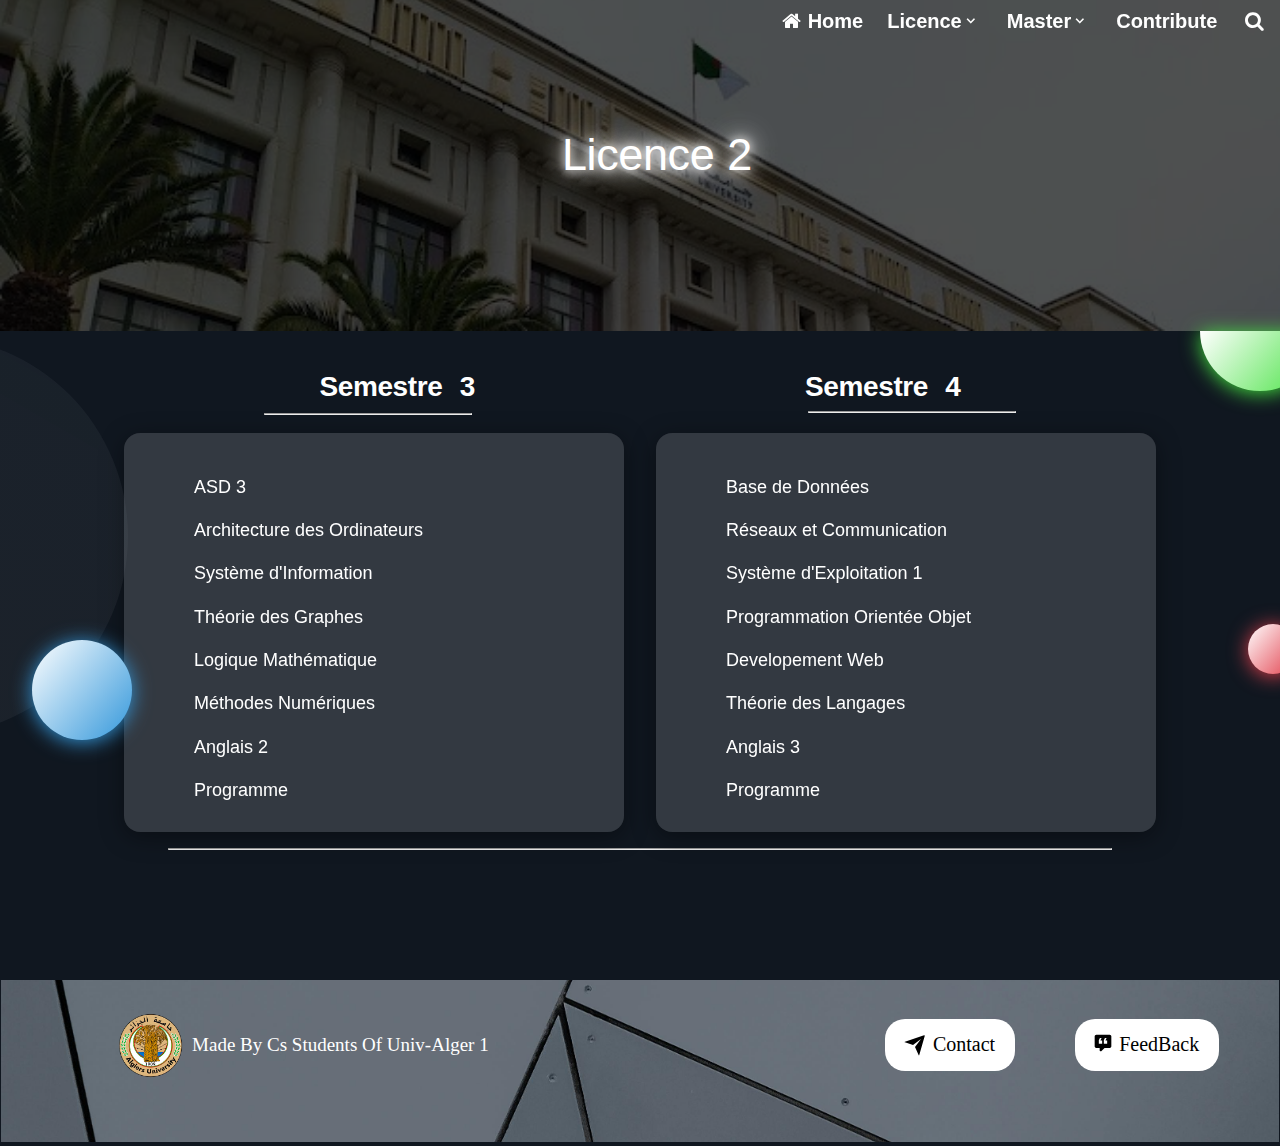
<file: Pages/L2.html>
<!DOCTYPE html>
<html lang="en">
<head>
    <meta charset="UTF-8">
    <meta name="viewport" content="width=device-width, initial-scale=1.0">
    <link rel="stylesheet" href="https://cdnjs.cloudflare.com/ajax/libs/font-awesome/4.7.0/css/font-awesome.min.css">
    <link rel="stylesheet" href="https://unpkg.com/boxicons@2.1.4/css/boxicons.min.css" />
    <link rel="stylesheet" href="../Style/style.css">
    <script src="../Logic/dropdown.js"></script>
    <title>Document</title>
</head>
<body>
    <div class="img2">
        <nav class="nav">
        <ul>
            <li><button class="navbtn" onclick="Home()"><i class="fa fa-fw fa-home"></i>Home</button></li>
            <li>
                <button class="navbtn" id="navbtn" onclick="Licence()" onclick="toggleDropdown(event, 'dropdown1')">Licence<i class="bx bx-chevron-down" id="arrow"></i></button>
                <div class="dropdown" id="dropdown1">
                  <a href="./L1.html">L1</a>
                  <a href="./L2.html">L2</a>
                  <a href="./L3.html">L3</a>
                </div>
              </li>
              <li>
                <button class="navbtn" id="navbtn" onclick="Master()" onclick="toggleDropdown(event, 'dropdown2')">Master<i class="bx bx-chevron-down" id="arrow"></i></button>
                <div class="dropdown" id="dropdown2">
                  <a href="./Master.html">M1</a>
                  <a href="./Master.html">M2</a>
                </div>
              </li>
            <li><button class="navbtn" onclick="Contr()">Contribute</button></li>
            <li><button class="navbtn"><i class="fa fa-fw fa-search"></i></button></li>
         </ul>
        </nav>
         <h1 class="headtxt1">Licence 2</h1>  
     </div>
     <h2 class="headtxt3">Semestre 3&nbsp;&nbsp;&nbsp;&nbsp;&nbsp;&nbsp;&nbsp;&nbsp;&nbsp;&nbsp;&nbsp;&nbsp;
        &nbsp;&nbsp;&nbsp;&nbsp;&nbsp;&nbsp;Semestre 4</h2>
<br><br>
     <hr class="line2">
     <hr class="line1">
     <div class="circle0"></div>
     <div class="circle6"></div>
     <div class="circle7"></div>
     <div class="circle8"></div>
     <br>
    <div class="Home">
            <div class="Hdesk">
                <div class="Sholder">
                    <div class="S_Mod">
                        <div class="Mod">
                            <div class="Header">
                                <div class="IconCont"></div>
                                <a href="https://drive.google.com/drive/folders/18cjrh2V-B8yjvKUPEMxlIjSs7m6EWDbj?usp=drive_link" rel="noreferrer" target="_blank">ASD 3</a>
                            </div>
                        </div>
                        <div class="Mod">
                            <div class="Header">
                                <div class="IconCont"></div>
                                <a href="https://drive.google.com/drive/folders/15I0rXCXZrqs7WsvaaGtt0N1CgLJUwzUj?usp=drive_link" rel="noreferrer" target="_blank">Architecture des Ordinateurs</a>
                            </div>
                        </div>
                        <div class="Mod">
                            <div class="Header">
                                <div class="IconCont"></div>
                                <a href="https://drive.google.com/drive/folders/1vshtIzGhkuwjz3n6noRVCK91UDVgCPKN?usp=drive_link" rel="noreferrer" target="_blank">Système d'Information</a>
                            </div>
                        </div>
                        <div class="Mod">
                            <div class="Header">
                                <div class="IconCont"></div>
                                <a href="https://drive.google.com/drive/folders/1HyxbzstwjsIBmBKUgESDOi9jNSiqMtV3?usp=drive_link" rel="noreferrer" target="_blank">Théorie des Graphes</a>
                            </div>
                        </div>
                        <div class="Mod">
                            <div class="Header">
                                <div class="IconCont"></div>
                                <a href="https://drive.google.com/drive/folders/1eHyGXFww45IxM1Mw8B8EY4TH0xsVrhfN?usp=drive_link" rel="noreferrer" target="_blank">Logique Mathématique</a>
                            </div>
                        </div>
                        <div class="Mod">
                            <div class="Header">
                                <div class="IconCont"></div>
                                <a href="https://drive.google.com/drive/folders/1LREeXuFRZBJ16tn-8wDg706EXEq5GLR2?usp=drive_link" rel="noreferrer" target="_blank">Méthodes Numériques</a>
                            </div>
                        </div>
                        <div class="Mod">
                            <div class="Header">
                                <div class="IconCont"></div>
                                <a href="https://drive.google.com/drive/folders/1soxZEehADTuNwwtWM3pB43oDMiKhI8fe?usp=drive_link" rel="noopener" target="_blank">Anglais 2</a>
                            </div>
                        </div>
                        <div class="Mod">
                            <div class="Header">
                                <div class="IconCont"></div>
                                <a href="https://drive.google.com/file/d/10kGw3bCMMxMv6Dses5e7JXQmJ9_1USxK/view?usp=drive_link" rel="noreferrer" target="_blank">Programme</a>
                            </div>
                        </div>
                    </div>
                </div>
                <div class="Sholder">
                    <div class="S_Mod">
                        <div class="Mod">
                            <div class="Header">
                                <div class="IconCont"></div>
                                <a href="https://drive.google.com/drive/folders/15SjwyclRenwI7kc6eGzje1t5rCN8yR-f?usp=drive_link" rel="noreferrer" target="_blank">Base de Données</a>
                            </div>
                        </div>
                        <div class="Mod">
                            <div class="Header">
                                <div class="IconCont"></div>
                                <a href="https://drive.google.com/drive/folders/1L3-wurkrvdytuDDRjZCna2ZoH-LgCgvS?usp=drive_link" rel="noreferrer" target="_blank">Réseaux et Communication</a>
                            </div>
                        </div>
                        <div class="Mod">
                            <div class="Header">
                                <div class="IconCont"></div>
                                <a href="https://drive.google.com/drive/folders/1dCBKdO2X7H2EZK7mhP8qfufVr_Vjkq2x?usp=drive_link" rel="noreferrer" target="_blank">Système d'Exploitation 1</a>
                            </div>
                        </div>
                        <div class="Mod">
                            <div class="Header">
                                <div class="IconCont"></div>
                                <a href="https://drive.google.com/drive/folders/10gXAt6ACWdFlwXlXGavTIKXKAJ_DiIr7?usp=drive_link" rel="noreferrer" target="_blank">Programmation Orientée Objet</a>
                            </div>
                        </div>
                        <div class="Mod">
                            <div class="Header">
                                <div class="IconCont"></div>
                                <a href="https://drive.google.com/drive/folders/1uS8Szi682g7Lp4XERiwu971tcAx2FehP?usp=drive_link" rel="noreferrer" target="_blank">Developement Web</a>
                            </div>
                        </div>
                        <div class="Mod">
                            <div class="Header">
                                <div class="IconCont"></div>
                                <a href="https://drive.google.com/drive/folders/1Bs7jwdvKgheIVtCErd7OPiefnc6Qo5w9?usp=drive_link" rel="noreferrer" target="_blank">Théorie des Langages</a>
                            </div>
                        </div>
                        <div class="Mod">
                            <div class="Header">
                                <div class="IconCont"></div>
                                <a href="https://drive.google.com/drive/folders/1mDxs9ZsWUs4xBI6hm-nUhwg1K2VN0mWp?usp=drive_link" rel="noreferrer" target="_blank">Anglais 3</a>
                            </div>
                        </div>
                        <div class="Mod">
                            <div class="Header">
                                <div class="IconCont"></div>
                                <a href="https://drive.google.com/file/d/10gzeYUrZerKMyr87vx9NuacZGRHkU6ka/view?usp=drive_link" rel="noreferrer" target="_blank">Programme</a>
                            </div>
                        </div>
                    </div>
                </div>
            </div>
            </div>
            <hr class="gif">
            <br>
            <footer class="footer">
                <br>
                  <img class="logo" src="../Images/Logo.png" >
                  <p class="copyright">Made By Cs Students Of Univ-Alger 1<p>
                    
                    <div class="footer-content">
                      <button class="cbtn" onclick="Contact()">
                      <div class="svg-wrapper-1">
                        <div class="svg-wrapper">
                          <svg
                            xmlns="http://www.w3.org/2000/svg"
                            viewBox="0 0 24 24"
                            width="24"
                            height="24"
                          >
                            <path fill="none" d="M0 0h24v24H0z"></path>
                            <path
                              fill="currentColor"
                              d="M1.946 9.315c-.522-.174-.527-.455.01-.634l19.087-6.362c.529-.176.832.12.684.638l-5.454 19.086c-.15.529-.455.547-.679.045L12 14l6-8-8 6-8.054-2.685z"
                            ></path>
                          </svg>
                        </div>
                      </div>
                      <span>Contact</span>
                    </button>
                      <button class="cbtn" onclick="Feedback()">
                      <div class="svg-wrapper-1">
                        <div class="svg-wrapper">
                          <svg xmlns="http://www.w3.org/2000/svg" width="1em" height="1em" viewBox="0 0 24 24"><path fill="currentColor" d="M20 2H4c-1.1 0-2 .9-2 2v12c0 1.1.9 2 2 2h4v3c0 .6.4 1 1 1h.5c.2 0 .5-.1.7-.3l3.7-3.7H20c1.1 0 2-.9 2-2V4c0-1.1-.9-2-2-2m-9 11H7V8.8L8.3 6h2L8.9 9H11zm6 0h-4V8.8L14.3 6h2l-1.4 3H17z"/></svg>
                        </div>
                      </div>
                      <span>FeedBack</span>
                    </button>
                  </div>
              </footer>

<!-- Dropdown Call Script -->
<script>
  document.addEventListener("DOMContentLoaded", function() {
    handleButtonEvents();
    handleDropdownEvents();
    handleCloseDropdown();
  });
</script>
</body>
</html>
</file>
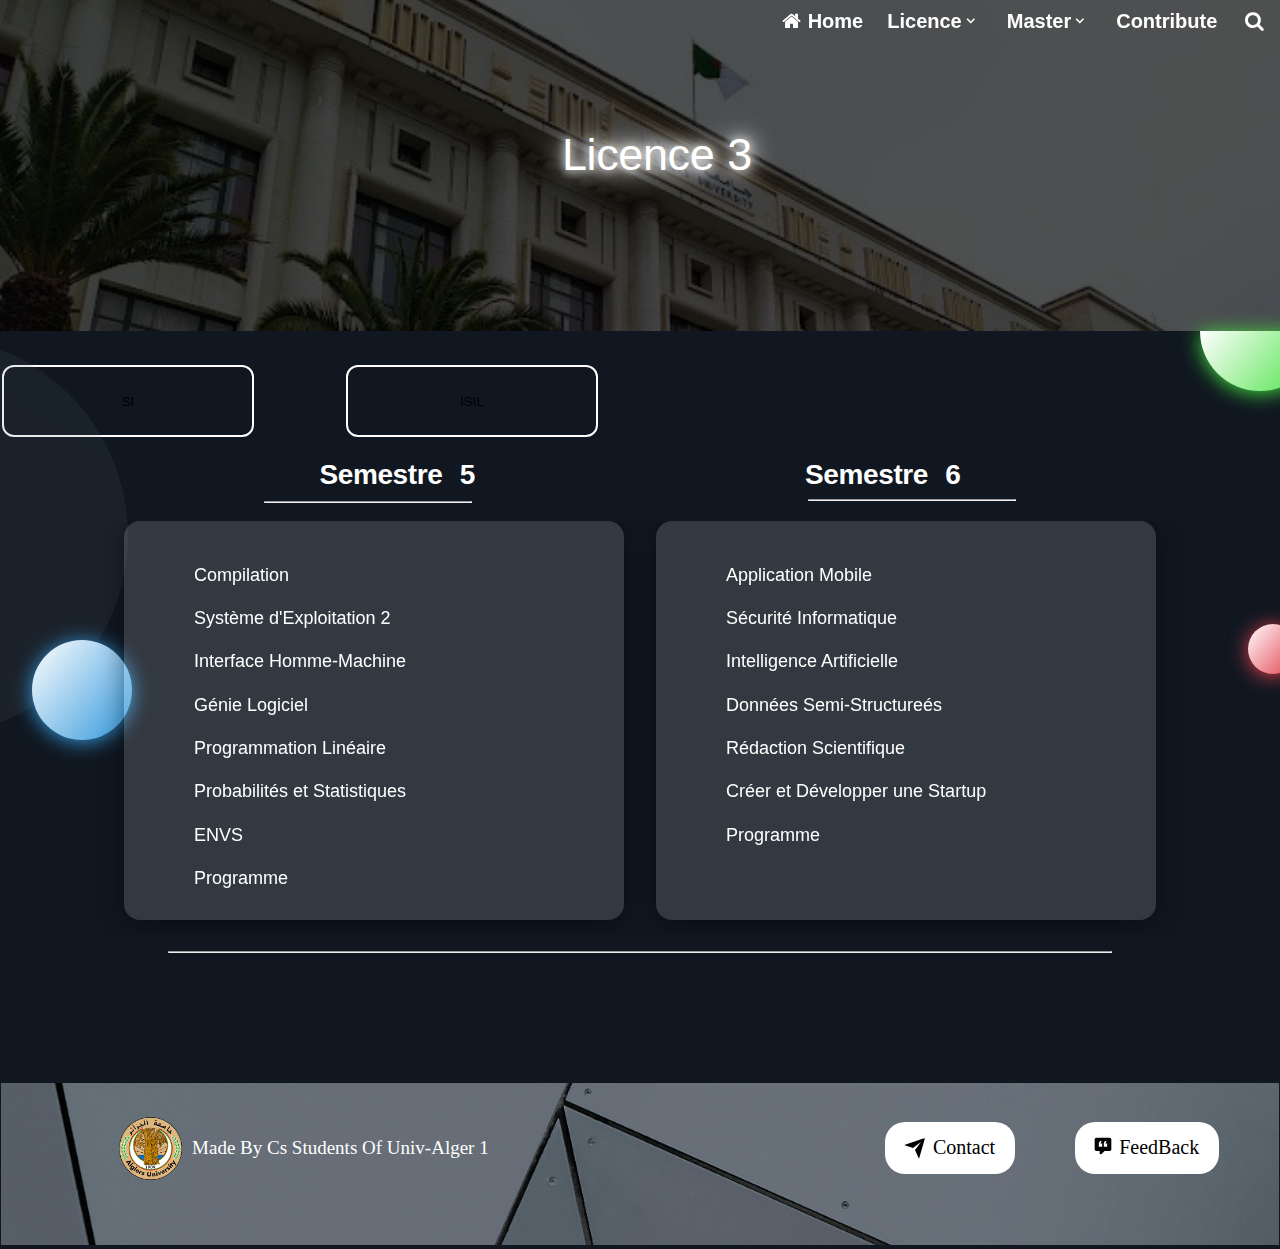
<file: Pages/L3.html>
<!DOCTYPE html>
<html lang="en">
<head>
    <meta charset="UTF-8">
    <meta name="viewport" content="width=device-width, initial-scale=1.0">
    <link rel="stylesheet" href="https://cdnjs.cloudflare.com/ajax/libs/font-awesome/4.7.0/css/font-awesome.min.css">
    <link rel="stylesheet" href="https://unpkg.com/boxicons@2.1.4/css/boxicons.min.css" />
    <link rel="stylesheet" href="../Style/style.css">
    <script src="../Logic/dropdown.js"></script>
    <title>Document</title>
    <style>
.container {
  position: relative;
  overflow: hidden;
}

.si-container,
.isil-container {
  /*  */
  position: absolute;
  top: 0;
  left: 0;
  width: 100%;
  height: 100%;
  transition: transform 0.5s ease-in-out;
}

.si-container {
  z-index: 1;
}

.isil-container {
  transform: translateX(100%);
  z-index: 0;
}

/* .si-button {
  position: absolute;
  top: 50%;
  left: 50%;
  transform: translate(-50%, -50%) rotate(90deg);
  background-color: transparent;
  border: none;
  font-size: 1.5rem;
  cursor: pointer;
}

.isil-button {
  position: absolute;
  top: 50%;
  left: 50%;
  transform: translate(-50%, -50%) rotate(-90deg);
  background-color: transparent;
  border: none;
  font-size: 1.5rem;
  cursor: pointer;
} */
    </style>
</head>
<body>
    <div class="img2">
        <nav class="nav">
            <ul>
                <li><button class="navbtn" onclick="Home()"><i class="fa fa-fw fa-home"></i>Home</button></li>
                <li>
                    <button class="navbtn" id="navbtn" onclick="Licence()" onclick="toggleDropdown(event, 'dropdown1')">Licence<i class="bx bx-chevron-down" id="arrow"></i></button>
                    <div class="dropdown" id="dropdown1">
                      <a href="./L1.html">L1</a>
                      <a href="./L2.html">L2</a>
                      <a href="./L3.html">L3</a>
                    </div>
                  </li>
                  <li>
                    <button class="navbtn" id="navbtn" onclick="Master()" onclick="toggleDropdown(event, 'dropdown2')">Master<i class="bx bx-chevron-down" id="arrow"></i></button>
                    <div class="dropdown" id="dropdown2">
                      <a href="./Master.html">M1</a>
                      <a href="./Master.html">M2</a>
                    </div>
                  </li>
                <li><button class="navbtn" onclick="Contr()">Contribute</button></li>
                <li><button class="navbtn"><i class="fa fa-fw fa-search"></i></button></li>
             </ul>
        </nav>
         <h1 class="headtxt1">Licence 3</h1>  
     </div>
     <div class="buttons">
          <button class="btn1">SI</button>
          <button class="btn2">ISIL</button>
        </div>
     <h2 class="headtxt3">Semestre 5&nbsp;&nbsp;&nbsp;&nbsp;&nbsp;&nbsp;&nbsp;&nbsp;&nbsp;&nbsp;&nbsp;&nbsp;
        &nbsp;&nbsp;&nbsp;&nbsp;&nbsp;&nbsp;Semestre 6</h2>
<br><br>
     <hr class="line2">
     <hr class="line1">
     <div class="circle0"></div>
     <div class="circle6"></div>
     <div class="circle7"></div>
     <div class="circle8"></div>
    <br>
        <div class="container">
        <div class="si-container">
        <!--SI-->
        <div class="Home">
            <div class="Hdesk">
                <div class="Sholder">
                     <div class="S_Mod">
                        <div class="Mod">
                            <div class="Header">
                                <div class="IconCont"></div>
                                <a href="https://drive.google.com/drive/folders/1tmuFRrZNORP28inVx_g9sOx7Dx1Jbos8?usp=drive_link" rel="noreferrer" target="_blank">Compilation</a>
                            </div>
                        </div>
                        <div class="Mod">
                            <div class="Header">
                                <div class="IconCont"></div>
                                <a href="https://drive.google.com/drive/folders/1HC11j3lddPipSbzFNCdWNlIWN8BOCyco?usp=drive_link" rel="noreferrer" target="_blank">Système d'Exploitation 2</a>
                            </div>
                        </div>
                        <div class="Mod">
                            <div class="Header">
                                <div class="IconCont"></div>
                                <a href="https://drive.google.com/drive/folders/1QuH5Pb0ezHoFO32otcY7evL-l57pl_Z7?usp=drive_link" rel="noreferrer" target="_blank">Interface Homme-Machine</a>
                            </div>
                        </div>
                        <div class="Mod">
                            <div class="Header">
                                <div class="IconCont"></div>
                                <a href="https://drive.google.com/drive/folders/1mEVqdJymsygLaVbfkCjAQESLlADucOOH?usp=drive_link" rel="noreferrer" target="_blank">Génie Logiciel</a>
                            </div>
                        </div>
                        <div class="Mod">
                            <div class="Header">
                                <div class="IconCont"></div>
                                <a href="https://drive.google.com/drive/folders/1Jb4Bk_5Yqg-fp3zcKI3Yqa5jWryk8lu1?usp=drive_link" rel="noreferrer" target="_blank">Programmation Linéaire</a>
                            </div>
                        </div>
                        <div class="Mod">
                            <div class="Header">
                                <div class="IconCont"></div>
                                <a href="https://drive.google.com/drive/folders/1kk-HeQnk1taZ-n9TF-Rx799K9Rx_xAbP?usp=drive_link" rel="noreferrer" target="_blank">Probabilités et Statistiques</a>
                            </div>
                        </div>
                        <div class="Mod">
                            <div class="Header">
                                <div class="IconCont"></div>
                                <a href="https://drive.google.com/drive/folders/1qt__Rjxq2BMZYmQfKMXAy5oCyAZptETt?usp=drive_link" rel="noreferrer" target="_blank">ENVS</a>
                            </div>
                        </div>
                        <div class="Mod">
                            <div class="Header">
                                <div class="IconCont"></div>
                                <a href="https://drive.google.com/file/d/1hLgSjjtXNbZx6g1e-slPZi8-oBg4TN9T/view?usp=drive_link" rel="noreferrer" target="_blank">Programme</a>
                            </div>
                        </div>
                    </div>
                    </div>
                <div class="Sholder">
                    <div class="S_Mod">
                        <div class="Mod">
                            <div class="Header">
                                <div class="IconCont"></div>
                                <a href="https://drive.google.com/drive/folders/1CR7Xpyg2J4CGFiiEOMFPqOJ8OQa2nNY6?usp=drive_link" rel="noreferrer" target="_blank">Application Mobile</a>
                            </div>
                        </div>
                        <div class="Mod">
                            <div class="Header">
                                <div class="IconCont"></div>
                                <a href="https://drive.google.com/drive/folders/1zmE9bk86Dn85kKenEAlFrX5PZ7m0Nlvh?usp=drive_link" rel="noreferrer" target="_blank">Sécurité Informatique</a>
                            </div>
                        </div>
                        <div class="Mod">
                            <div class="Header">
                                <div class="IconCont"></div>
                                <a href="https://drive.google.com/drive/folders/12oCyZ7T0PpMRAkM2zdsB6fIigiCOv79s?usp=drive_link" rel="noreferrer" target="_blank">Intelligence Artificielle</a>
                            </div>
                        </div>
                        <div class="Mod">
                            <div class="Header">
                                <div class="IconCont"></div>
                                <a href="https://drive.google.com/drive/folders/1SGo9FnTyW5MM8umBjrjzk5lWabDL-gI5?usp=drive_link" rel="noreferrer" target="_blank">Données Semi-Structureés</a>
                            </div>
                        </div>
                        <div class="Mod">
                            <div class="Header">
                                <div class="IconCont"></div>
                                <a href="https://drive.google.com/drive/folders/1gmyxClYOs0_ECxvYxY3AM1D70nzb3KI4?usp=drive_link" rel="noreferrer" target="_blank">Rédaction Scientifique</a>
                            </div>
                        </div>
                        <div class="Mod">
                            <div class="Header">
                                <div class="IconCont"></div>
                                <a href="https://drive.google.com/drive/folders/1gA1Zc743x5rR1Rr3mA03V-t3alx8AXro?usp=drive_link" rel="noreferrer" target="_blank">Créer et Développer une Startup</a>
                            </div>
                        </div>
                        <div class="Mod">
                            <div class="Header">
                                <div class="IconCont"></div>
                                <a href="https://drive.google.com/file/d/1IBpOGQHqzjwKxbr1ge1a3MAgGp8ICBHN/view?usp=drive_link" rel="noreferrer" target="_blank">Programme</a>
                            </div>
                        </div>
                        <div class="Mod">
                            <div class="He">
                                <div class="IconCont"></div>
                            </div>
                        </div>
                    </div>
                </div>
            </div>
        </div>
    </div>
    <br><br><br><br><br><br><br><br><br><br><br><br><br><br><br><br><br><br><br><br><br><br><br>    
    <!--Isil-->
    <div class="isil-container">
        <div class="Home">
            <div class="Hdesk">
                <div class="Sholder">
                    <div class="S_Mod">
                        <div class="Mod">
                            <div class="Header">
                                <div class="IconCont"></div>
                                <a href="https://drive.google.com/drive/folders/1esyAzZM-TlO9ZcwjD-YaxTF6tAE2jH7O?usp=drive_link" rel="noreferrer" target="_blank">Système d'Information Distribué</a>
                            </div>
                        </div>
                        <div class="Mod">
                            <div class="Header">
                                <div class="IconCont"></div>
                                <a href="https://drive.google.com/drive/folders/1l95YFtBhiEYbAeHlUH1f2u-uBfWz-Gzy?usp=drive_link" rel="noreferrer" target="_blank">Système d'Aide à la Décision </a>
                            </div>
                        </div>
                        <div class="Mod">
                            <div class="Header">
                                <div class="IconCont"></div>
                                <a href="https://drive.google.com/drive/folders/1UvC9FFB8PmxUztr9leso_ycombsxQHF7?usp=drive_link" rel="noopener noreferrer" target="_blank">Génie Logiciel</a>
                            </div>
                        </div>
                        <div class="Mod">
                            <div class="Header">
                                <div class="IconCont"></div>
                                <a href="https://drive.google.com/drive/folders/1t89na5JNJEU9T-57T9DRlmCZOKBuwCfA?usp=drive_link" rel="noreferrer" target="_blank">Interface Homme-Machine</a>
                            </div>
                        </div>
                        <div class="Mod">
                            <div class="Header">
                                <div class="IconCont"></div>
                                <a href="https://drive.google.com/drive/folders/18bO9N46XyVFjaIVw0Hd5W5RjS4yBYr2H?usp=drive_link" rel="noreferrer" target="_blank">Administration des Systèmes d'Information</a>
                            </div>
                        </div>
                        <div class="Mod">
                            <div class="Header">
                                <div class="IconCont"></div>
                                <a href="https://drive.google.com/drive/folders/105mZZ0ZAEoZindPV3p7S-KrybQw2Pcfy?usp=drive_link" rel="noreferrer" target="_blank">Programmation Web Avancée</a>
                            </div>
                        </div>
                        <div class="Mod">
                            <div class="Header">
                                <div class="IconCont"></div>
                                <a href="https://drive.google.com/drive/folders/1rX7mj_SmmijZLbrhAoO0XvN2JmSQ4kJI?usp=drive_link" rel="noreferrer" target="_blank">ENVS</a>
                            </div>
                        </div>
                        <div class="Mod">
                            <div class="Header">
                                <div class="IconCont"></div>
                                <a href="https://drive.google.com/file/d/1JF8xmgxhbnCjFOBidzNaQxk4idKaMXWF/view?usp=drive_link" rel="noreferrer" target="_blank">Programme</a>
                            </div>
                        </div>
                    </div>
                </div>
                <div class="Sholder">
                    <div class="S_Mod">
                        <div class="Mod">
                            <div class="Header">
                                <div class="IconCont"></div>
                                <a href="https://drive.google.com/drive/folders/1YtEgoN201WTZwpo0kv158A2d9MkneURP?usp=drive_link" rel="noreferrer" target="_blank">Recherche d'Information</a>
                            </div>
                        </div>
                        <div class="Mod">
                            <div class="Header">
                                <div class="IconCont"> </div>
                                <a href="https://drive.google.com/drive/folders/1R87PcQBhwPRRbrNc5ZfkqyibQKCU1PVl?usp=drive_link" rel="noreferrer" target="_blank">Sécurité Informatique</a>
                            </div>
                        </div>
                        <div class="Mod">
                            <div class="Header">
                                <div class="IconCont"></div>
                                <a href="https://drive.google.com/drive/folders/1OLp3wivvK3ESRtJC3QHRe1ldThHkF9Ze?usp=drive_link" rel="noreferrer" target="_blank">Données Semi-Structureés</a>
                            </div>
                        </div>
                        <div class="Mod">
                            <div class="Header">
                                <div class="IconCont"></div>
                                <a href="https://drive.google.com/drive/folders/1tTnf6M1-q622T2XrK7A9R5rJNrdYCTyg?usp=drive_link" rel="noreferrer" target="_blank">Système d'Exploitation 2</a>
                            </div>
                        </div>
                        <div class="Mod">
                            <div class="Header">
                                <div class="IconCont"></div>
                                <a href="https://drive.google.com/drive/folders/1E4I5G48B_dtn0HKSVW-6HcowG07OzNZD?usp=drive_link" rel="noreferrer" target="_blank">Bussines Intelligence</a>
                            </div>
                        </div>
                        <div class="Mod">
                            <div class="Header">
                                <div class="IconCont"></div>
                                <a href="https://drive.google.com/drive/folders/1B5QLuT80gm0-tqjiEb-0kPQnQlYapMgV?usp=drive_link" rel="noreferrer" target="_blank">Rédaction Scientifique</a>
                            </div>
                        </div>
                        <div class="Mod">
                            <div class="Header">
                                <div class="IconCont"></div>
                                <a href="https://drive.google.com/file/d/1OWNV_h6AWYpeprWcYYF-BeyCpyGVKZST/view?usp=drive_link" rel="noreferrer" target="_blank">Programme</a>
                            </div>
                        </div>
                        <div class="Mod">
                            <div class="He">
                                <div class="IconCont"></div>
                            </div>
                        </div>
                    </div>
                </div>
            </div>
        </div>
    </div>
    </div>
                <hr class="gif">
                <br>
                <footer class="footer">
                    <br>
                      <img class="logo" src="../Images/Logo.png" >
                      <p class="copyright">Made By Cs Students Of Univ-Alger 1<p>
                        
                        <div class="footer-content">
                          <button class="cbtn" onclick="Contact()">
                          <div class="svg-wrapper-1">
                            <div class="svg-wrapper">
                              <svg
                                xmlns="http://www.w3.org/2000/svg"
                                viewBox="0 0 24 24"
                                width="24"
                                height="24"
                              >
                                <path fill="none" d="M0 0h24v24H0z"></path>
                                <path
                                  fill="currentColor"
                                  d="M1.946 9.315c-.522-.174-.527-.455.01-.634l19.087-6.362c.529-.176.832.12.684.638l-5.454 19.086c-.15.529-.455.547-.679.045L12 14l6-8-8 6-8.054-2.685z"
                                ></path>
                              </svg>
                            </div>
                          </div>
                          <span>Contact</span>
                        </button>
                          <button class="cbtn" onclick="Feedback()">
                          <div class="svg-wrapper-1">
                            <div class="svg-wrapper">
                              <svg xmlns="http://www.w3.org/2000/svg" width="1em" height="1em" viewBox="0 0 24 24"><path fill="currentColor" d="M20 2H4c-1.1 0-2 .9-2 2v12c0 1.1.9 2 2 2h4v3c0 .6.4 1 1 1h.5c.2 0 .5-.1.7-.3l3.7-3.7H20c1.1 0 2-.9 2-2V4c0-1.1-.9-2-2-2m-9 11H7V8.8L8.3 6h2L8.9 9H11zm6 0h-4V8.8L14.3 6h2l-1.4 3H17z"/></svg>
                            </div>
                          </div>
                          <span>FeedBack</span>
                        </button>
                      </div>
                  </footer>

<!-- Dropdown Call Script -->
<script>
    document.addEventListener("DOMContentLoaded", function() {
      handleButtonEvents();
      handleDropdownEvents();
      handleCloseDropdown();
    });
  </script>
  <script>
const siButton = document.querySelector('.btn1');
const isilButton = document.querySelector('.btn2');
const siContainer = document.querySelector('.si-container');
const isilContainer = document.querySelector('.isil-container');

siButton.addEventListener('click', () => {
  siContainer.style.transform = 'translateX(0)';
  isilContainer.style.transform = 'translateX(100%)';
});

isilButton.addEventListener('click', () => {
  siContainer.style.transform = 'translateX(-100%)';
  isilContainer.style.transform = 'translateX(0)';
});
  </script>
</body>
</html>
</file>
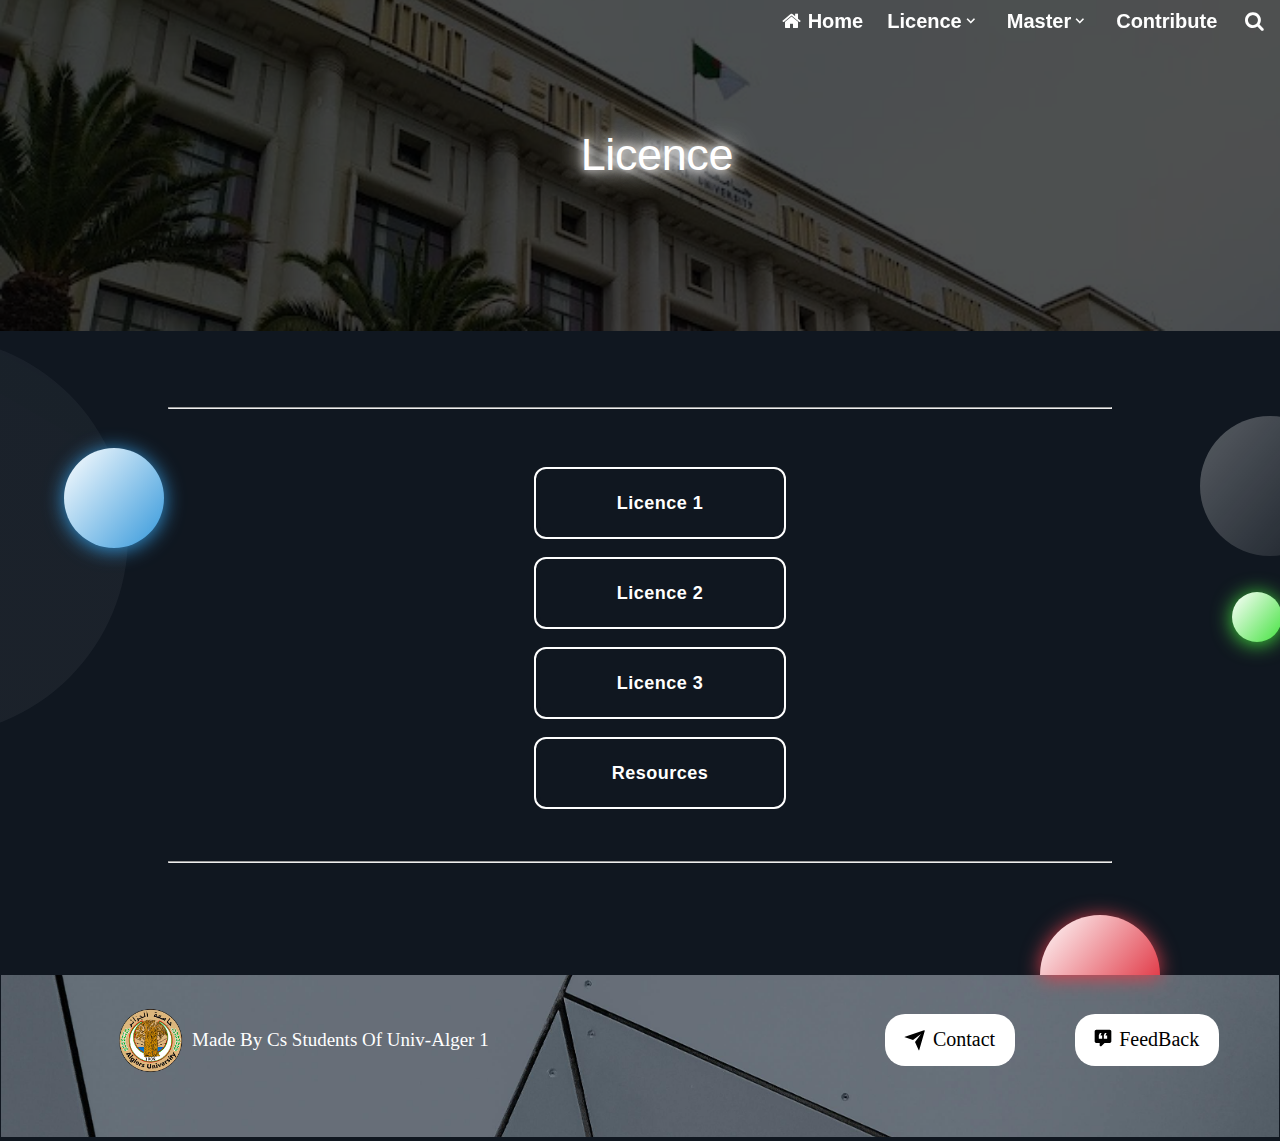
<file: Pages/Licence.html>
<!DOCTYPE html>
<html lang="en">
<head>
    <meta charset="UTF-8">
    <meta name="viewport" content="width=device-width, initial-scale=1.0">
    <link rel="stylesheet" href="https://cdnjs.cloudflare.com/ajax/libs/font-awesome/4.7.0/css/font-awesome.min.css">
    <link rel="stylesheet" href="https://unpkg.com/boxicons@2.1.4/css/boxicons.min.css" />
    <link rel="stylesheet" href="../Style/style.css">
    <script src="../Logic/dropdown.js"></script>
    <title></title>
</head>
<body>
    <div class="img2">
        <nav class="nav">
            <ul>
              <li><button class="navbtn" onclick="Home()"><i class="fa fa-fw fa-home"></i>Home</button></li>
              <li>
                <button class="navbtn" id="navbtn" onclick="Licence()" onclick="toggleDropdown(event, 'dropdown1')">Licence<i class="bx bx-chevron-down" id="arrow"></i></button>
                <div class="dropdown" id="dropdown1">
                  <a href="./L1.html">L1</a>
                  <a href="./L2.html">L2</a>
                  <a href="./L3.html">L3</a>
                </div>
              </li>
              <li>
                <button class="navbtn" id="navbtn" onclick="Master()" onclick="toggleDropdown(event, 'dropdown2')">Master<i class="bx bx-chevron-down" id="arrow"></i></button>
                <div class="dropdown" id="dropdown2">
                  <a href="./Master.html">M1</a>
                  <a href="./Master.html">M2</a>
                </div>
              </li>
              <li><button class="navbtn" onclick="Contr()">Contribute</button></li>
              <li><button class="navbtn"><i class="fa fa-fw fa-search"></i></button></li>
             </ul>
             </nav>
         <h1 class="headtxt1">Licence</h1>  
     </div>
     <br><br>
     <hr class="line">
     <div class="circle0"></div>
     <div class="circle1"></div>
     <div class="circle2"></div>
     <div class="circle3"></div>
     <div class="circle4"></div>
     <br>
     <div class="sub">
     <ul>
         <li><button class="b1" onclick="L1()"><p>Licence 1</p></button></li>
         <li><button class="b2" onclick="L2()"><p>Licence 2</p></button></li>
         <li><button class="b3" onclick="L3()"><p>Licence 3</p></button></li>     
         <li><button class="b3" onclick="Res()"><p>Resources</p></button></li>     
     </ul>
     </div>
     <br><br>
     <hr class="gif1">

     <footer class="footer">
      <br>
        <img class="logo" src="../Images/Logo.png" >
        <p class="copyright">Made By Cs Students Of Univ-Alger 1<p>
          
          <div class="footer-content">
            <button class="cbtn" onclick="Contact()">
            <div class="svg-wrapper-1">
              <div class="svg-wrapper">
                <svg
                  xmlns="http://www.w3.org/2000/svg"
                  viewBox="0 0 24 24"
                  width="24"
                  height="24"
                >
                  <path fill="none" d="M0 0h24v24H0z"></path>
                  <path
                    fill="currentColor"
                    d="M1.946 9.315c-.522-.174-.527-.455.01-.634l19.087-6.362c.529-.176.832.12.684.638l-5.454 19.086c-.15.529-.455.547-.679.045L12 14l6-8-8 6-8.054-2.685z"
                  ></path>
                </svg>
              </div>
            </div>
            <span>Contact</span>
          </button>
            <button class="cbtn" onclick="Feedback()">
            <div class="svg-wrapper-1">
              <div class="svg-wrapper">
                <svg xmlns="http://www.w3.org/2000/svg" width="1em" height="1em" viewBox="0 0 24 24"><path fill="currentColor" d="M20 2H4c-1.1 0-2 .9-2 2v12c0 1.1.9 2 2 2h4v3c0 .6.4 1 1 1h.5c.2 0 .5-.1.7-.3l3.7-3.7H20c1.1 0 2-.9 2-2V4c0-1.1-.9-2-2-2m-9 11H7V8.8L8.3 6h2L8.9 9H11zm6 0h-4V8.8L14.3 6h2l-1.4 3H17z"/></svg>
              </div>
            </div>
            <span>FeedBack</span>
          </button>
        </div>
    </footer>

<!-- Dropdown Call Script -->
<script>
  document.addEventListener("DOMContentLoaded", function() {
    handleButtonEvents();
    handleDropdownEvents();
    handleCloseDropdown();
  });
</script>

    </body>
</html>
</file>
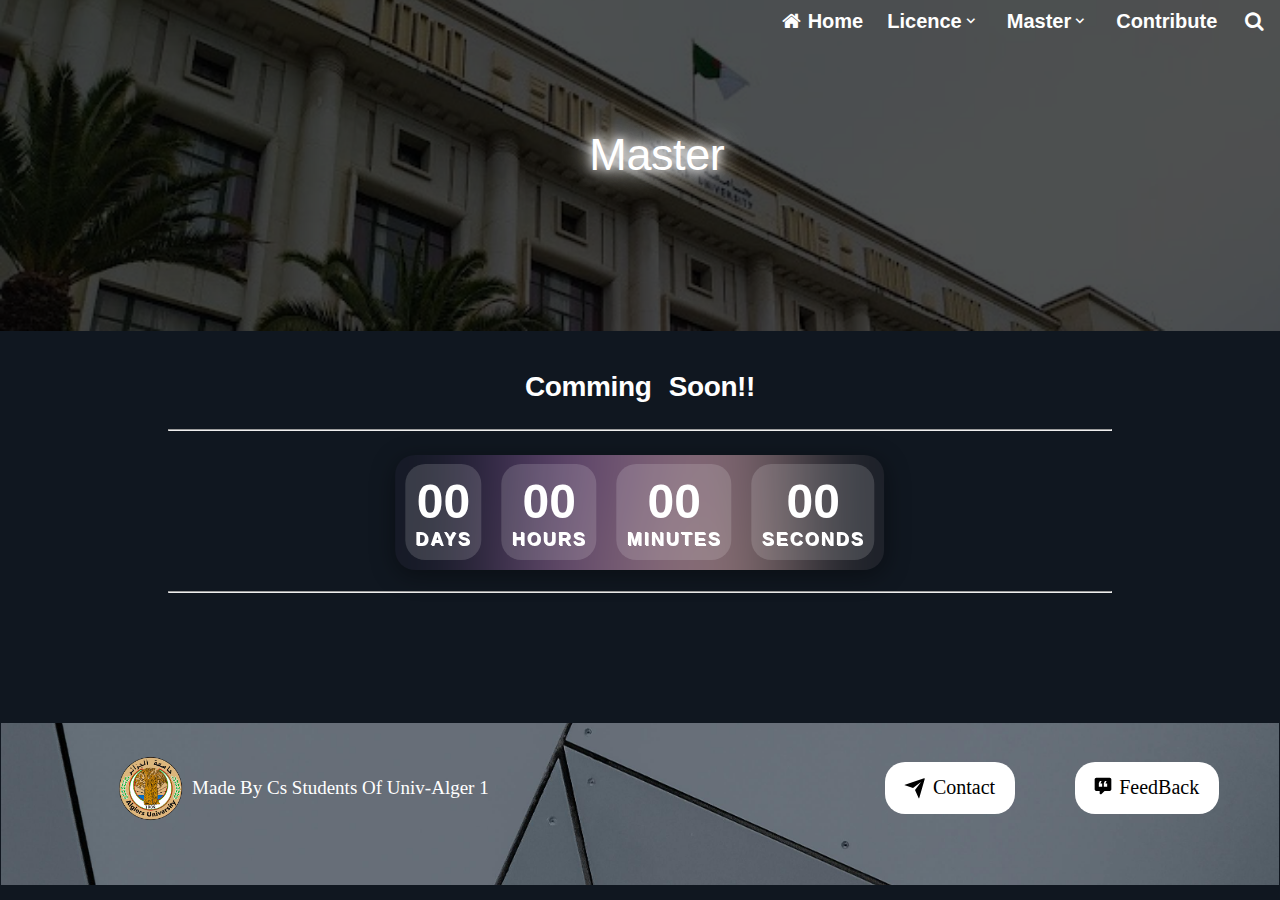
<file: Pages/Master.html>
<!DOCTYPE html>
<html lang="en">
<head>
    <meta charset="UTF-8">
    <meta name="viewport" content="width=device-width, initial-scale=1.0">
    <link rel="stylesheet" href="https://cdnjs.cloudflare.com/ajax/libs/font-awesome/4.7.0/css/font-awesome.min.css">
    <link rel="stylesheet" href="https://unpkg.com/boxicons@2.1.4/css/boxicons.min.css" />
    <link rel="stylesheet" href="../Style/style.css">
    <script src="../Logic/dropdown.js"></script>
    <title></title>
   
</head>
<body>
    <div class="img2">
        <nav class="nav">
            <ul>
              <li><button class="navbtn" onclick="Home()"><i class="fa fa-fw fa-home"></i>Home</button></li>
              <li>
                <button class="navbtn" id="navbtn" onclick="Licence()" onclick="toggleDropdown(event, 'dropdown1')">Licence<i class="bx bx-chevron-down" id="arrow"></i></button>
                <div class="dropdown" id="dropdown1">
                  <a href="./L1.html">L1</a>
                  <a href="./L2.html">L2</a>
                  <a href="./L3.html">L3</a>
                </div>
              </li>
              <li>
                <button class="navbtn" id="navbtn" onclick="Master()" onclick="toggleDropdown(event, 'dropdown2')">Master<i class="bx bx-chevron-down" id="arrow"></i></button>
                <div class="dropdown" id="dropdown2">
                  <a href="./Master.html">M1</a>
                  <a href="./Master.html">M2</a>
                </div>
              </li>
              <li><button class="navbtn" onclick="Contr()">Contribute</button></li>
              <li><button class="navbtn"><i class="fa fa-fw fa-search"></i></button></li>
             </ul>
             </nav>
             <h1 class="headtxt1">Master</h1>
     </div>
     <h1 class="headtxt3">Comming Soon!!</h1><br><br><br>
     <hr class="line">
     <br><br>
     <div class="Body">
      <div class="Countdown">
        <!-- Countdown (compte à rebours) --> 
      <div class="timer">
        <span class="time" id="days">00</span>
        <span class="label">Days</span>
      </div>
      <div  class="timer">
        <span class="time" id="hours">00</span>
        <span class="label">Hours</span>
      </div>
      <div  class="timer">
        <span class="time" id="minutes">00</span>
        <span class="label">Minutes</span>
      </div>
      <div class="timer">
        <span class="time" id="seconds">00</span>
        <span class="label">Seconds</span>
      </div>
     </div>
    </div>
    <br><br><br><br><br><br>
     <hr class="gif"> 

     <!-- Footer -->
     <br>
     <footer class="footer">
      <br>
        <img class="logo" src="../Images/Logo.png" >
        <p class="copyright">Made By Cs Students Of Univ-Alger 1<p>
          
          <div class="footer-content">
            <button class="cbtn" onclick="Contact()">
            <div class="svg-wrapper-1">
              <div class="svg-wrapper">
                <svg
                  xmlns="http://www.w3.org/2000/svg"
                  viewBox="0 0 24 24"
                  width="24"
                  height="24"
                >
                  <path fill="none" d="M0 0h24v24H0z"></path>
                  <path
                    fill="currentColor"
                    d="M1.946 9.315c-.522-.174-.527-.455.01-.634l19.087-6.362c.529-.176.832.12.684.638l-5.454 19.086c-.15.529-.455.547-.679.045L12 14l6-8-8 6-8.054-2.685z"
                  ></path>
                </svg>
              </div>
            </div>
            <span>Contact</span>
          </button>
            <button class="cbtn" onclick="Feedback()">
            <div class="svg-wrapper-1">
              <div class="svg-wrapper">
                <svg xmlns="http://www.w3.org/2000/svg" width="1em" height="1em" viewBox="0 0 24 24"><path fill="currentColor" d="M20 2H4c-1.1 0-2 .9-2 2v12c0 1.1.9 2 2 2h4v3c0 .6.4 1 1 1h.5c.2 0 .5-.1.7-.3l3.7-3.7H20c1.1 0 2-.9 2-2V4c0-1.1-.9-2-2-2m-9 11H7V8.8L8.3 6h2L8.9 9H11zm6 0h-4V8.8L14.3 6h2l-1.4 3H17z"/></svg>
              </div>
            </div>
            <span>FeedBack</span>
          </button>
        </div>
    </footer>
    
  <!-- Dropdown Call Script -->
<script>
  document.addEventListener("DOMContentLoaded", function() {
    handleButtonEvents();
    handleDropdownEvents();
    handleCloseDropdown();
  });
</script>
    </body>
</html>
</file>
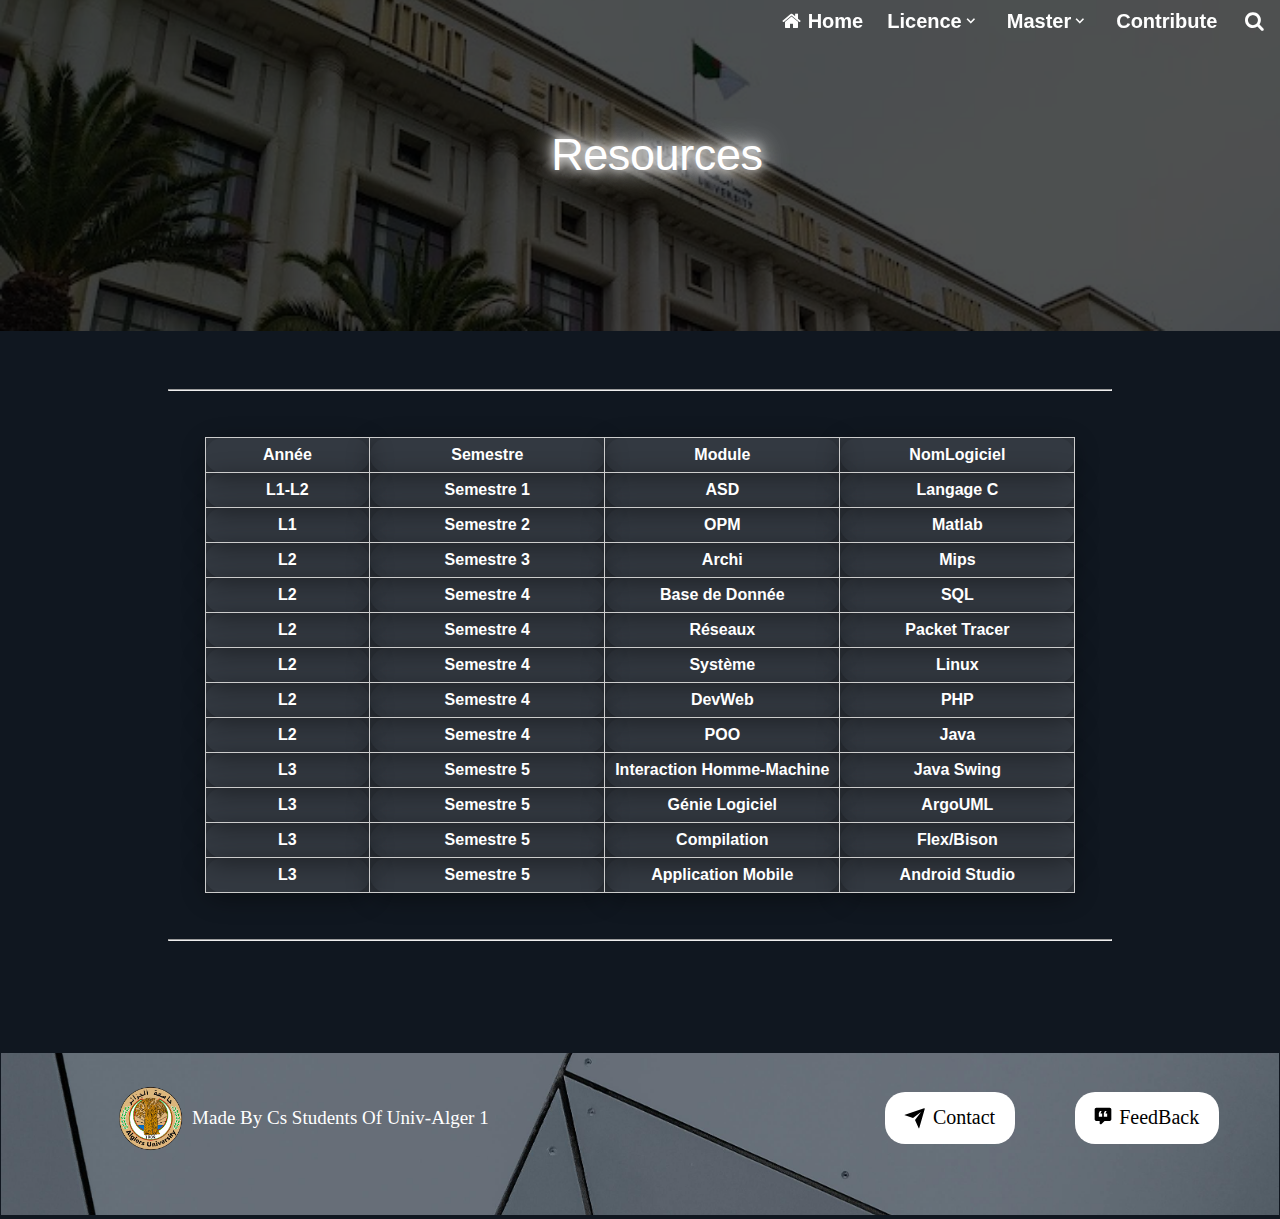
<file: Pages/resources.html>
<!DOCTYPE html>
<html lang="en">
<head>
    <meta charset="UTF-8">
    <meta name="viewport" content="width=device-width, initial-scale=1.0">
    <link rel="stylesheet" href="https://cdnjs.cloudflare.com/ajax/libs/font-awesome/4.7.0/css/font-awesome.min.css">
    <link rel="stylesheet" href="https://unpkg.com/boxicons@2.1.4/css/boxicons.min.css" />
    <link rel="stylesheet" href="../Style/style.css">
    <script src="../Logic/dropdown.js"></script>
    <link rel="icon" type="image/png" href="">
    <title></title>
  </head>
  <body>
    
<!-- Nav -->

<div class="img2">
  <nav class="nav">
     <ul>
       <li><button class="navbtn" onclick="Home()"><i class="fa fa-fw fa-home"></i>Home</button></li>
       <li>
        <button class="navbtn" id="navbtn" onclick="Licence()" onclick="toggleDropdown(event, 'dropdown1')">Licence<i class="bx bx-chevron-down" id="arrow"></i></button>
        <div class="dropdown" id="dropdown1">
          <a href="./L1.html">L1</a>
          <a href="./L2.html">L2</a>
          <a href="./L3.html">L3</a>
        </div>
      </li>
      <li>
        <button class="navbtn" id="navbtn" onclick="Master()" onclick="toggleDropdown(event, 'dropdown2')">Master<i class="bx bx-chevron-down" id="arrow"></i></button>
        <div class="dropdown" id="dropdown2">
          <a href="./Master.html">M1</a>
          <a href="./Master.html">M2</a>
        </div>
      </li>
       <li><button class="navbtn" onclick="Contr()">Contribute</button></li>
       <li><button class="navbtn"><i class="fa fa-fw fa-search"></i></button></li>
      </ul>
    </nav>
     <h1 class="headtxt1">Resources</h1>
 </div>
 <br>
<hr class="line">
<br><br>
<div class="sub">
<table id="table">
  <thead>
    <tr>
      <th>Année</th>
      <th>Semestre</th>
      <th>Module</th>
      <th>NomLogiciel</th>
    </tr>
  </thead>
  <tbody id="tbody">
  </tbody>
</table>
</div>
<hr class="gif">

<footer class="footer">
  <br>
    <img class="logo" src="../Images/Logo.png" >
    <p class="copyright">Made By Cs Students Of Univ-Alger 1<p>
      
      <div class="footer-content">
        <button class="cbtn" onclick="Contact()">
        <div class="svg-wrapper-1">
          <div class="svg-wrapper">
            <svg
              xmlns="http://www.w3.org/2000/svg"
              viewBox="0 0 24 24"
              width="24"
              height="24"
            >
              <path fill="none" d="M0 0h24v24H0z"></path>
              <path
                fill="currentColor"
                d="M1.946 9.315c-.522-.174-.527-.455.01-.634l19.087-6.362c.529-.176.832.12.684.638l-5.454 19.086c-.15.529-.455.547-.679.045L12 14l6-8-8 6-8.054-2.685z"
              ></path>
            </svg>
          </div>
        </div>
        <span>Contact</span>
      </button>
        <button class="cbtn" onclick="Feedback()">
        <div class="svg-wrapper-1">
          <div class="svg-wrapper">
            <svg xmlns="http://www.w3.org/2000/svg" width="1em" height="1em" viewBox="0 0 24 24"><path fill="currentColor" d="M20 2H4c-1.1 0-2 .9-2 2v12c0 1.1.9 2 2 2h4v3c0 .6.4 1 1 1h.5c.2 0 .5-.1.7-.3l3.7-3.7H20c1.1 0 2-.9 2-2V4c0-1.1-.9-2-2-2m-9 11H7V8.8L8.3 6h2L8.9 9H11zm6 0h-4V8.8L14.3 6h2l-1.4 3H17z"/></svg>
          </div>
        </div>
        <span>FeedBack</span>
      </button>
    </div>
</footer>

<script src="../Logic/res.js"></script>
  <!-- Dropdown Call Script -->
<script>
  document.addEventListener("DOMContentLoaded", function() {
    handleButtonEvents();
    handleDropdownEvents();
    handleCloseDropdown();
  });
</script>
</body> 
</html>
</file>
<file: Style/style.css>
@import url('https://fonts.googleapis.com/css2?family=Inter:wght@100;200;300;400;500&family=Poppins:ital,wght@0,100;0,200;0,300;0,400;0,500;0,600;0,700;0,800;0,900;1,700;1,800;1,900&display=swap');
/* Global Style */
.circle0 {
	width: 800px;
	height: 400px;
	background: linear-gradient(30deg, rgba(255, 255, 255, 0.411),#545c66 );
	border-radius:   0 50% 50%  0 / 0 100% 100% 0;
	position: absolute;
	top: 21em;
	left: -42em;
	opacity: 0.14;
}

.circle1 {
	width: 100px;
	height: 100px;
	background: linear-gradient(130deg, white,#3498db );
	border-radius: 50%;
	position: absolute;
	top: 28em;
	left: 4em;
	filter: drop-shadow(0px 2px 10px #3498db );
}
.circle2 {
	width: 140px;
	height: 140px;
	background: linear-gradient(130deg, white,#ffffff21 );
	border-radius: 50%;
	position: absolute;
	top: 26em;
	left: 75em;
	opacity: 0.3	;
}


.circle3 {
	width: 120px;
	height: 60px;
	background: linear-gradient(130deg, white,#e23f4c);
	border-radius: 50% 50% 0% 0% / 100% 100% 0% 0%;
	position: absolute;
	top: 57.20em;
    left: 65em	;
	filter: drop-shadow(0px 2px 10px #e23f4c );
}

.circle4 {
	width: 50px;
	height: 50px;
	background: linear-gradient(130deg, white,#44e23f );
	border-radius: 50%;
	position: absolute;
	top: 37em;
	left: 77em;
	filter: drop-shadow(0px 2px 10px #44e23f );
}
.circle5 {
	width: 50px;
	height: 50px;
	background: linear-gradient(130deg, white,#44e23f );
	border-radius: 50%;
	position: absolute;
	top: 39em;
	left: 75em;
	filter: drop-shadow(0px 2px 10px #44e23f );
}

.circle6 {
	width: 50px;
	height: 50px;
	background: linear-gradient(130deg, white,#e23f4c);
	border-radius: 50%;
	position: absolute;
	top: 39em;
	left: 78em;
	filter: drop-shadow(0px 2px 10px #e23f4c );
}


.circle7 {
	width: 100px;
	height: 100px;
	background: linear-gradient(130deg, white,#3498db );
	border-radius: 50%;
	position: absolute;
	top: 40em;
	left: 2em;
	filter: drop-shadow(0px 2px 10px #3498db );
}

.circle8{
	width: 120px;
	height: 60px;
	background: linear-gradient(130deg, white,#44e23f );
	border-radius: 0 0 50% 50% / 0 0 100% 100%;
	position: absolute;
	top: 20.7em;
    left: 75em	;
	filter: drop-shadow(0px 2px 10px #44e23f );
}

button {
    outline: none;
    border: 0
}

body{background-color: #101720;}

a {
	color: white;
	display: inline-block;
	cursor: pointer;
	text-decoration: none;
  }
  
.headtxt,.in,.headtxt3,.onep{
	text-align: center;
	margin-top:1em;
	color: #fff;
	font-family: Verdana, Geneva, sans-serif;
	font-size: 28px;
	letter-spacing: -0.4px;
	word-spacing: 10px;
	font-weight: 500;
	margin-bottom: -1em;
	}

.headtxt3{
	font-weight: 550;
	}
	
.headtxt1{
	text-align: center;
	margin-top:2em;
	margin-left: 0.75em;
	color: #fff;
	font-family: Verdana, Geneva, sans-serif;
	font-size: 45px;
	letter-spacing: -0.4px;
	word-spacing: 0.8px;
	font-weight: 400;
	text-shadow: 0 0 10px #fff, 0 0 20px #fff, 0 0 30px #ffffff;
	}

.in{
	margin-top:3rem;
	margin-bottom: 2.5rem;
}

.onep{
	margin-top: -0.9em;
	font-size: 38px;
	word-spacing: 0.8px;
	margin-bottom: 6rem;
	text-shadow: 0 0 10px #fff, 0 0 20px #fff, 0 0 30px #ffffff;
	}

.img{
	background-image: url('../Images/fac\ home.png');
	background-repeat: no-repeat;
	background-size: cover;
	height: 335px;
	margin: -1.25em -0.5em 2.5em -0.5em ;
	}

.img2{
	background-image: url('../Images/fac0.png');
	background-repeat: no-repeat;
	background-size: cover;
	height: 335px;
	margin: -1.25em -0.5em 2.5em -0.5em ;
	}

.line{margin: 0em 10em 0em 10em;}
.line1{margin: 0em 50em 0em 16em;}
.line2{margin: 0em 16em 0em 50em;}

.gif{margin: 1em 10em 0em 10em;}	
.gif1{margin: -1.5em 10em 0em 10em;}
	
.hom {
	display: flex;
	justify-content: center;
	}
	
.sub, .hom ul {
	display: flex;
	flex-wrap: wrap;
	justify-content: center;
	align-items: center;
	padding: 10px;
	} 
	
	.sub li,.hom li{
	display: flex;
	flex-grow: 1;
	flex-wrap: 200;
	margin: 10px;
	list-style-type: none;
	padding: 10px;
	}
	
.sub p, .hom p{
	color: white;
	font-size: large;
	letter-spacing: 0.5px;
	font-weight: bolder;
	transition: 400ms;
}
	
.btn1{margin-right: 100px;}
	
.btn1, .btn2, .b1, .b2, .b3, .b4{
	height: 4.5em;
	width: 18em;
	outline: 2px #ffffff solid ; outline-offset: 4px;
	outline-offset: auto;
	transition: 400ms;
	background-color: #101720;
	border-radius: 6px;
	border: none;
	cursor: pointer;
	}
	
.btn1:hover,.btn2:hover,.b1:hover,.b2:hover,.b3:hover { background-color: white; }
.btn1:hover p,.btn2:hover p, .b1:hover p,.b2:hover p,.b3:hover p{color: #101720;}	

/* Navigation Bar Style */
.nav{
	list-style-type: none;
	text-align: right;
	position: sticky;
	top: 0;
	background:transparent;
	}
		
.nav li{
	display: inline-block;
	padding: 0px;
	}

.navbtn{
    padding: 10px 10px;
    font-size: 20px;
	font-style: bold;
	font-family: 'Gill Sans', 'Gill Sans MT', Calibri, 'Trebuchet MS', sans-serif;
	font-weight: bold;
    background-color:transparent;
    color: #fff;
    border: none;
    border-radius: 100px;
    cursor: pointer; 
	}

.navbtn:hover {
    transform: translateY(5px);
	transition: 0.3s;
	text-shadow: 0 0px 20px #ffffff, 0 0 30px rgb(255, 255, 255), 0 0 10px #ffffff;
	}

/* Search Bar Style */
.group {
	position: relative;
	max-width: 300px;
	margin: 0 auto;
	margin-top: 50px;
	}
	  
.input {
	height: 35px;
	line-height: 28px;
	padding: 0 1rem;
	width: 100%;
	padding-left: 2.5rem;
	border: 2px solid transparent;
	border-radius: 50px;
	outline: none;
	background-color: #bec3c9;
	color: #0d0c22;
	box-shadow: 0 0 20px #ffffff, 0 0 0 9px #ffffff;
	transition: .3s ease;
	}
	  
.input:focus {
	border-color: #3498db;
	box-shadow: 0 0 10px rgba(52, 152, 219, 0.5);
	}
	  
#suggestions-list {
	list-style: none;
	margin: 0;
	padding: 0;
	position: absolute;
	top: 100%;
	width: 100%;
	border: 1px solid #ccc;
	border-top: none;
	border-radius: 25px;
	background-color: #fff;
	box-shadow: 0 0 5px rgba(0, 0, 0, 0.1);
	display: none;
	background-color: #bec3c9;
	}
	  
#suggestions-list li {
	padding: 0.5rem 1rem;
	cursor: pointer;
	transition: background-color 0.3s ease;
	}
	  
#suggestions-list li:hover {
	box-shadow: 0 0 5px;
	border-radius: 25px;
	}

.icon {
	position: absolute;
	left: 1rem;
	top: 0.4rem;
	fill: #000000;
	width: 1.4rem;
	height: auto;
  }

.icon:hover{
	transform: scale(1.4);
	transition: 0.30s;
	text-shadow: 0 0px 5px #ffffff, 0 0 5px #fdfeff, 0 0 10px #0048ff;
  }

/* Modules Container */
.Home .Hdesk {
    display: flex;
    align-items: stretch;
    justify-content: center;
}

.Sholder {
    display: flex;
    flex-direction: column;
    justify-content: space-between;
    border-radius: 1rem;
    width: 100%;
    max-width: 500px; 
	box-shadow : 0 5px 25px rgba(0,0,0, 0.4) ;
    transition: all .4s ease;
    text-align: right;
    margin: 0 1rem;
    background-color: rgba(255, 255, 255, 0.15);
	padding-top: 20px;
}

.Sholder:hover {box-shadow: 0 0 20px 5px #ceeaff}

.Sholder .S_Mod {padding: 1rem}


.Mod { 
	height: 37px;
    box-shadow : 10px;
    border-radius: 50px;
    width: 100%;
    margin-bottom: .4rem;
    border-radius: 100px;
    cursor: pointer;
    display: flex;
    align-items: center;
    transition: all .4s ease;
	display: flex;
	box-sizing: border-box;
	background-color: transparent;
	padding-top: 1em;
}

.Mod:hover{
	border: 1px solid #bec3c9;
	transition: 300ms;
	transform: scale(0.95, 0.95);
  }

.Header {
	font-size: 39px;
	background-color: transparent;
	border: 10px;
	padding: 0px;
	color: white;
	display: flex;
	position: relative;
	cursor: pointer;
	border-radius: 10px;
	transition: 0s;
	box-sizing: border-box;
	font-family: 'Gill Sans', 'Gill Sans MT', Calibri, 'Trebuchet MS', sans-serif;
	font-size: large ;
	}

.Header:not(:active):hover, .Header:focus {border: 1PX;}

.Sholder .S_Mod .Mod .Header .IconCont,
.Sholder .He .IconCont {
    margin-right: 1rem;
    height: 38px;
    width: 38px;
    min-width: 38px
} 

/*  Footer */
.footer {
    display: flex;
    justify-content: space-between;
    align-items: center;
	padding-bottom: 2em;
    background-image: url('../Images/footer.jpg');
    height: 130px;
    background-repeat: no-repeat;
    background-size: cover;
    background-position: center;
    color: #fff;
	margin: 7em -0.45em -3em -0.45em;
	border: none;
    bottom: 0;
}

.footer .copyright {
    margin-left: -10em;
    font-size: 19px;
}

.footer .logo {
    margin-left: -5em;
    width: 65px;
    height: auto;
}

.footer .footer-content {
    display: flex;
    flex-direction: row;
}

.footer .footer-content .cbtn{
    font-family: inherit;
    font-size: 20px;
    background: white;
    color: #000000;
    padding: 0.7em 1em;
    padding-left: 0.9em;
    display: flex;
    border: none;
    border-radius: 20px;
    overflow: hidden;
    transition: all 0.2s;
    cursor: pointer;
	margin-right: 3em;	
}

.footer .footer-content .cbtn span{
	display: block;
	margin-left: 0.3em;
	transition: 0.3s all ease-in-out;
}

.footer .footer-content .cbtn svg{
	display: block;
	transform-origin: center center;
	transition: transform 0.3s ease-in-out;
}

.footer .footer-content .cbtn:hover .svg-wrapper{animation: fly-1 0.6s ease-in-out infinite alternate;}
.footer .footer-content .cbtn:hover svg{transform: translateX(1.5em) rotate(45deg) scale(1.1);}
.footer .footer-content .cbtn:hover span{transform: translateX(5em);}
.footer .footer-content .cbtn:active{transform: scale(0.95);}
  
@keyframes fly-1 {
	from {
	  transform: translateY(0.1em);
	}
  
	to {
	  transform: translateY(-0.1em);
	}
  }

/* Countdown style */
.Body{
	width: 300px;
	height: 90px;
	box-sizing: border-box;
	font-family: sans-serif;
	align-items: center;
	justify-content: center;
	display: flex;
	flex-direction: column;
	background: linear-gradient(145deg, #432371, #e6bea4) ;
	color: #fff;
	position: absolute;
  	left: 50%;
  	transform: translateX(-50%);
}

.Countdown{
	height: 115px;
	display: flex;
	align-items: center;
	justify-content: center;
	box-shadow : 0 5px 25px rgba(0,0,0, 0.4) ;
	color: #fff;
	border-radius: 20px;
	backdrop-filter: blur(60px);
	position: absolute;
  	left: 50%;
 	transform: translateX(-50%);
}

.timer{
	background-color: rgba(255, 255, 255, 0.15);
	padding: 10px;
	margin: 0 10px;
	border-radius: 20px;
	display: flex;
	flex-direction: column;
	justify-content: center;
	align-items: center;
	width: 100%;
	height: auto;
	transition: background-color 0.2s ease-in-out;
}

.timer .time {
	font-size: 48px;
	font-weight: 700;
}

.timer .label {
	font-size: 18px;
	font-weight: 700;
	text-transform: uppercase;
	letter-spacing: 2px;
	text-shadow: 1px 1px #fff;
}

.timer:hover {background-color: rgba(255, 255, 255, 0.25);}

/* Dropdown-list style */
.dropdown {
	position: absolute;
	width: 250px;
	box-shadow: rgba(0, 0, 0, 0.05) 0px 6px 10px 0px, rgba(0, 0, 0, 0.1) 0px 0px 0px 1px;
	border-radius: 5px;
	margin-top: 0.3rem;
	background: rgba(255, 255, 255, 0.15);
	transition: all 0.1s cubic-bezier(0.16, 1, 0.5, 1);
	transform: translateY(0.5rem);
	visibility: hidden;
	opacity: 0;
	width: 100px;
  }

.dropdown a {
	display: flex;
	column-gap: 0rem;
	padding: 0.5rem 1rem;
	border: none;
	color: #fff;
	font-size: 20px;
	font-family: 'Gill Sans', 'Gill Sans MT', Calibri, 'Trebuchet MS', sans-serif;
	font-weight: bold;
	}

.dropdown a:hover {
	box-shadow : 0 5px 25px;
	border: none;
	border-radius: 5px;
	color: #ffffff ;
	}

.btn {
	display: flex;
	align-items: center;
	column-gap: 0.5rem;
	padding: 0.6rem;
	cursor: pointer;
	border-radius: 5px;
	border: none;
	box-shadow: rgba(0, 0, 0, 0.05) 0px 6px 10px 0px, rgba(0, 0, 0, 0.1) 0px 0px 0px 1px;
	position: relative;
  }
  
.bx {font-size: 1.1rem;}
  
.show {
	transform: translateY(0rem);
	visibility: visible;
	opacity: 1;
  }
  
.arrow {
	transform: rotate(180deg);
	transition: 0.2s ease;
  }

/* Ressources Table Style */
table {
    border-collapse: collapse;
    width: 70%;
    margin-bottom: 20px; 
    background-color: rgba(255, 255, 255, 0.15);
}

th, td {
    border: 1px solid #ccc;
    padding: 8px;
    text-align: left;
    box-shadow : 0 5px 25px rgba(0,0,0, 0.4) ;
    font-weight: bold;
    color: #fff;
    font-weight: bolder;
    text-align: center;
    font-family: Arial, sans-serif;
    text-overflow: ellipsis;
    border-radius: 20px;
}

th:first-child, td:first-child {
    width: 100px;
}

th:nth-child(2), th:nth-child(3), th:nth-child(4), th:nth-child(5), th:nth-child(6) {
    width: 150px;
}

td:nth-child(2), td:nth-child(3), td:nth-child(4), td:nth-child(5), td:nth-child(6) {
    text-align: center;
}

th:hover, td:hover {
    box-shadow : 0 5px 25px;
}

/* Feedback Style */
@import url('https://fonts.googleapis.com/css2?family=Poppins&display=swap');   
.textup { 
    text-align: center; 
    color: rgb(94, 4, 167); 
    font-weight: 700; 
} 
  
i { 
    margin-right: 3px; 
} 
  
.form-box { 
    background-color: #fff; 
    box-shadow: 0 0 10px rgba(36, 67, 40, 0.8); 
    padding: 15px; 
    border-radius: 8px; 
    width: 500px; 
} 

form { 
    max-width: 400px; 
    margin: 0 auto; 
} 
  
input, 
textarea { 
    width: 100%; 
    padding: 8px; 
    margin-bottom: 12px; 
    box-sizing: border-box; 
    border-radius: 10px;   
}  
 
.bttn:hover{ 
    background-color: #fff; 
    border: none; 
    transform: translateY(-10px); 
} 

.bttn{ 
	background-color: #101720; 
    color: #fff; 
    padding: 10px; 
    border: none; 
    border-radius: 25px; 
    cursor: pointer; 
    width: 100%; 
    font-size: 15px; 
    transition: .2s linear;  
}

/* Slider Style */
.container {
	position: relative;
	overflow: hidden;
  }
  
  .si-container,
  .isil-container {
	position: absolute;
	top: 0;
	left: 0;
	width: 100%;
	height: 100%;
	transition: transform 0.5s ease-in-out;
  }
  
.si-container {
	z-index: 1;
  }
  
.isil-container {
	transform: translateX(100%);
	z-index: 0;
  }

.button-container {
	display: flex;
	justify-content: space-between;
	align-items: center;
	width: 100%;
	max-width: 600px;
	margin: 0 auto;
  }
  
.si-btn,.isil-btn {
	display: inline-block;
	padding: 10px 20px;
	text-decoration: none;
	border-radius: 5px;
	border: 1px solid #ccc;
	transition: all 0.3s ease;
  }
  
.si-btn:active {
	text-decoration: underline;
  }
  
.isil-btn:active {
	
  }
  
@keyframes slide-in {
	0% {
	  text-decoration: none;
	}
	100% {
	  text-decoration: underline;
	  transform: translateX(1cm);
	}  }
</file>
<file: Style/contact.css>
* {
	margin: 0;
	padding: 0;
	box-sizing: border-box;
}

.home h1{
	color: #0c0049;
	text-align: center;

}

#contact
{
	background-color: #101720;
	padding: 8vw;
	display: flex;
	justify-content: space-between;
	align-items: flex-start;
}

#contact .getin
{
	background-color: #f7f6fa;
	width: 375px;
	height: auto;
	align-items: center;
	border-radius: 2em;
}

#contact .getin h2
{
	color: #2c234d;
	font-size: 30px;
	font-weight: 800;
	line-height: .8;
	margin-bottom: 16px;
	text-align: center;
}

#contact .getin p
{
	color: #686875;
	line-height: 24px;
	margin-bottom: 33px;
	padding-bottom: 25px;
	border-bottom: 1px solid #e5e4ed;
	margin-left: 2em;
}

#contact .getin h3
{
	color: #2c234d;
	font-size: 16px;
	font-weight: 600;
	line-height: 26px;
	margin-bottom: 15px;
	text-align: justify;
	margin-left: 1em;
}

#contact .getin .getin-details div {
	display: flex;
}

#contact .getin .getin-details div .get
{
	font-size: 16px;
	line-height: 22px;
	color: #5838fc;
	margin-right: 20px;
}

#contact .getin .getin-details div p
{
	font-size: 14px;
	border-bottom: none;
	line-height: 22px;
	margin-bottom: 15px;
}

#contact .getin .getin-details .pro-links i
{
	margin-right: 8px;
}

#contact .form
{
	width: 60%;
	background: #f7f6fa;
	padding: 40px;
	border-radius: 10px;
}

#contact .form h4
{
	font-size: 24px;
	color: #2c234d;
	line-height: 30px;
	margin-bottom: 8px;
}

#contact .form p
{
	color: #686875;
	line-height: 24px;
	padding-bottom: 25px;
}

#contact .form .form-row
{
	display: flex;
	justify-content: space-between;
	width: 100%;
}

#contact .form .form-row input
{
	width: 48%;
	font-size: 14px;
	font-weight: 400;
	border-radius: 3px;
	border: none;
	background: #fff;
	color: #7e7c87;
	outline: none;
	padding: 20px 30px;
	margin-bottom: 20px;
}

#contact .form .form-col input,
#contact .form .form-col textarea
{
	width: 100%;
	font-size: 14px;
	font-weight: 400;
	border-radius: 3px;
	border: none;
	background: #fff;
	color: #7e7c87;
	outline: none;
	padding: 20px 30px;
	margin-bottom: 20px;
}


#contact .form button
{
	font-size: .9rem;
	padding: 13px 25px;
	background: rgb(21, 21, 100);
	border-radius: 5px;
	outline: none;
	border: none;
	font-weight: 600;
	cursor: pointer;
	color: #fff;
}
</file>
